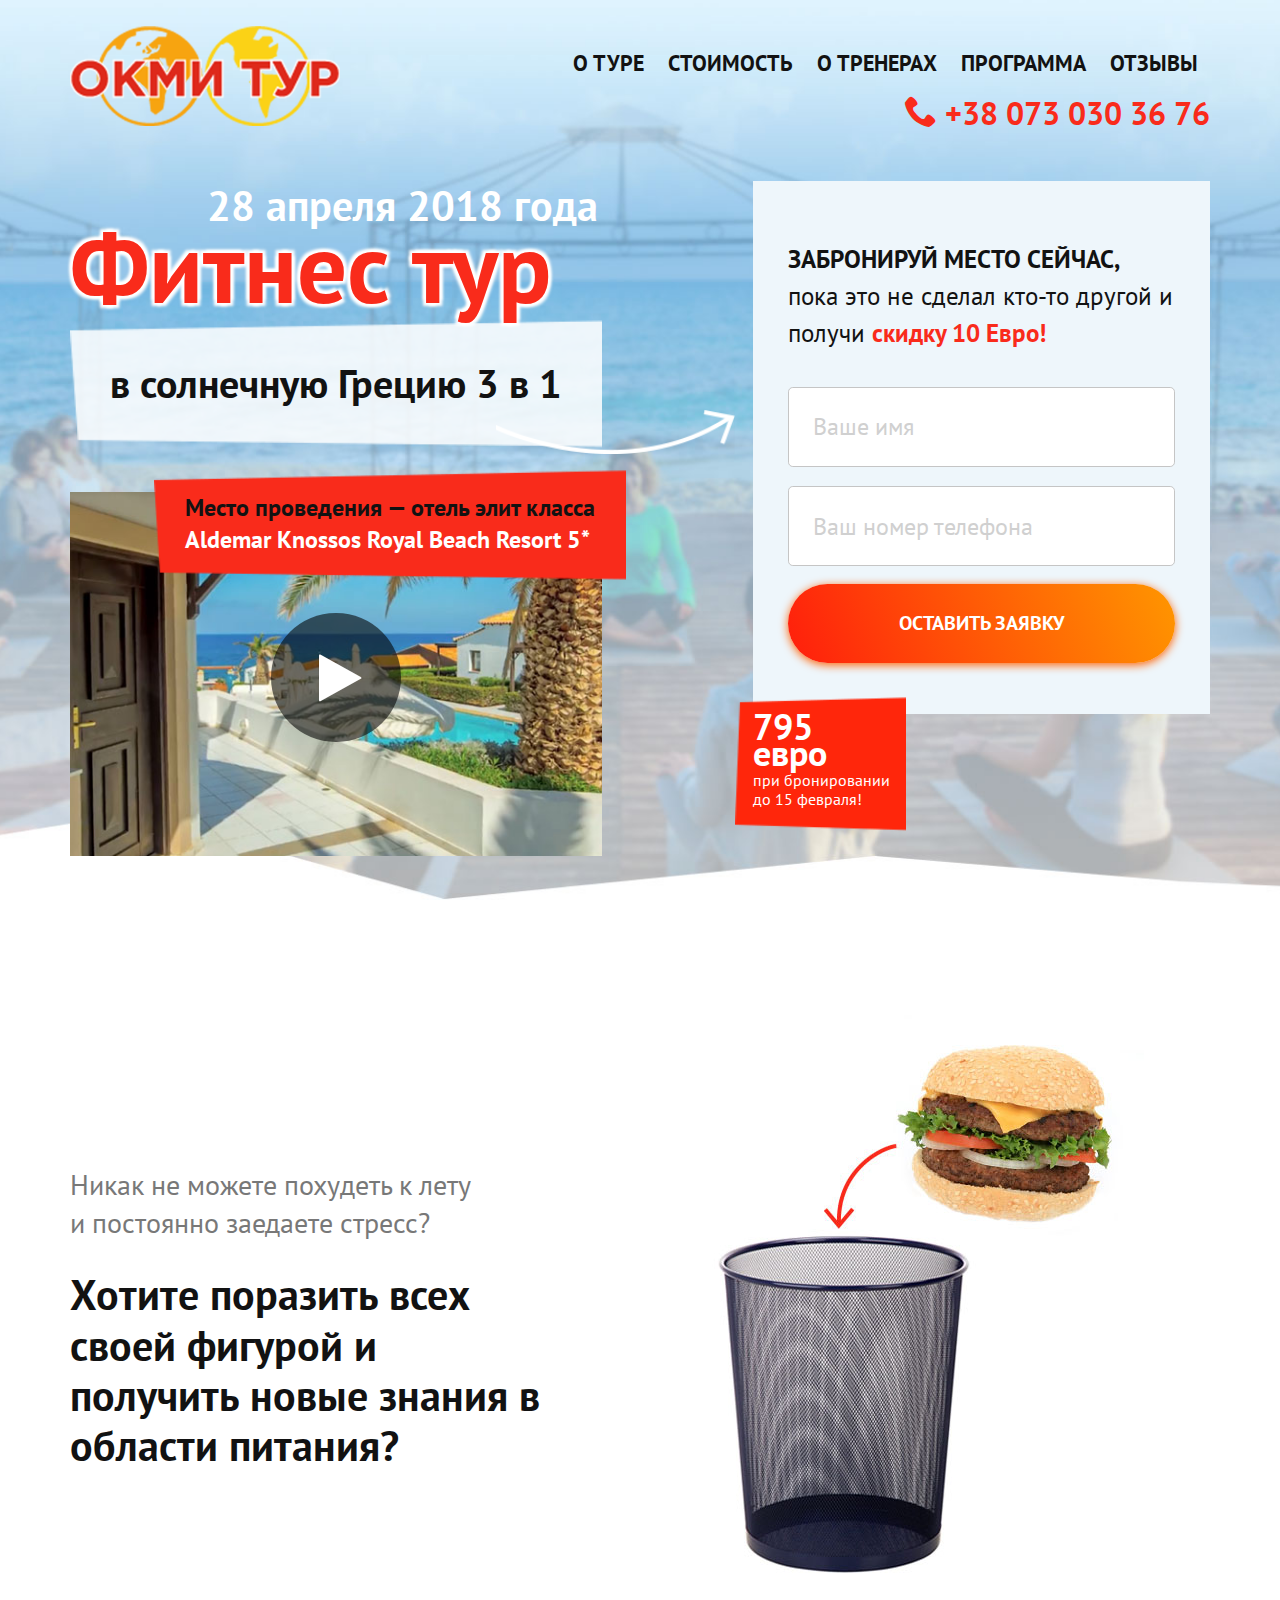
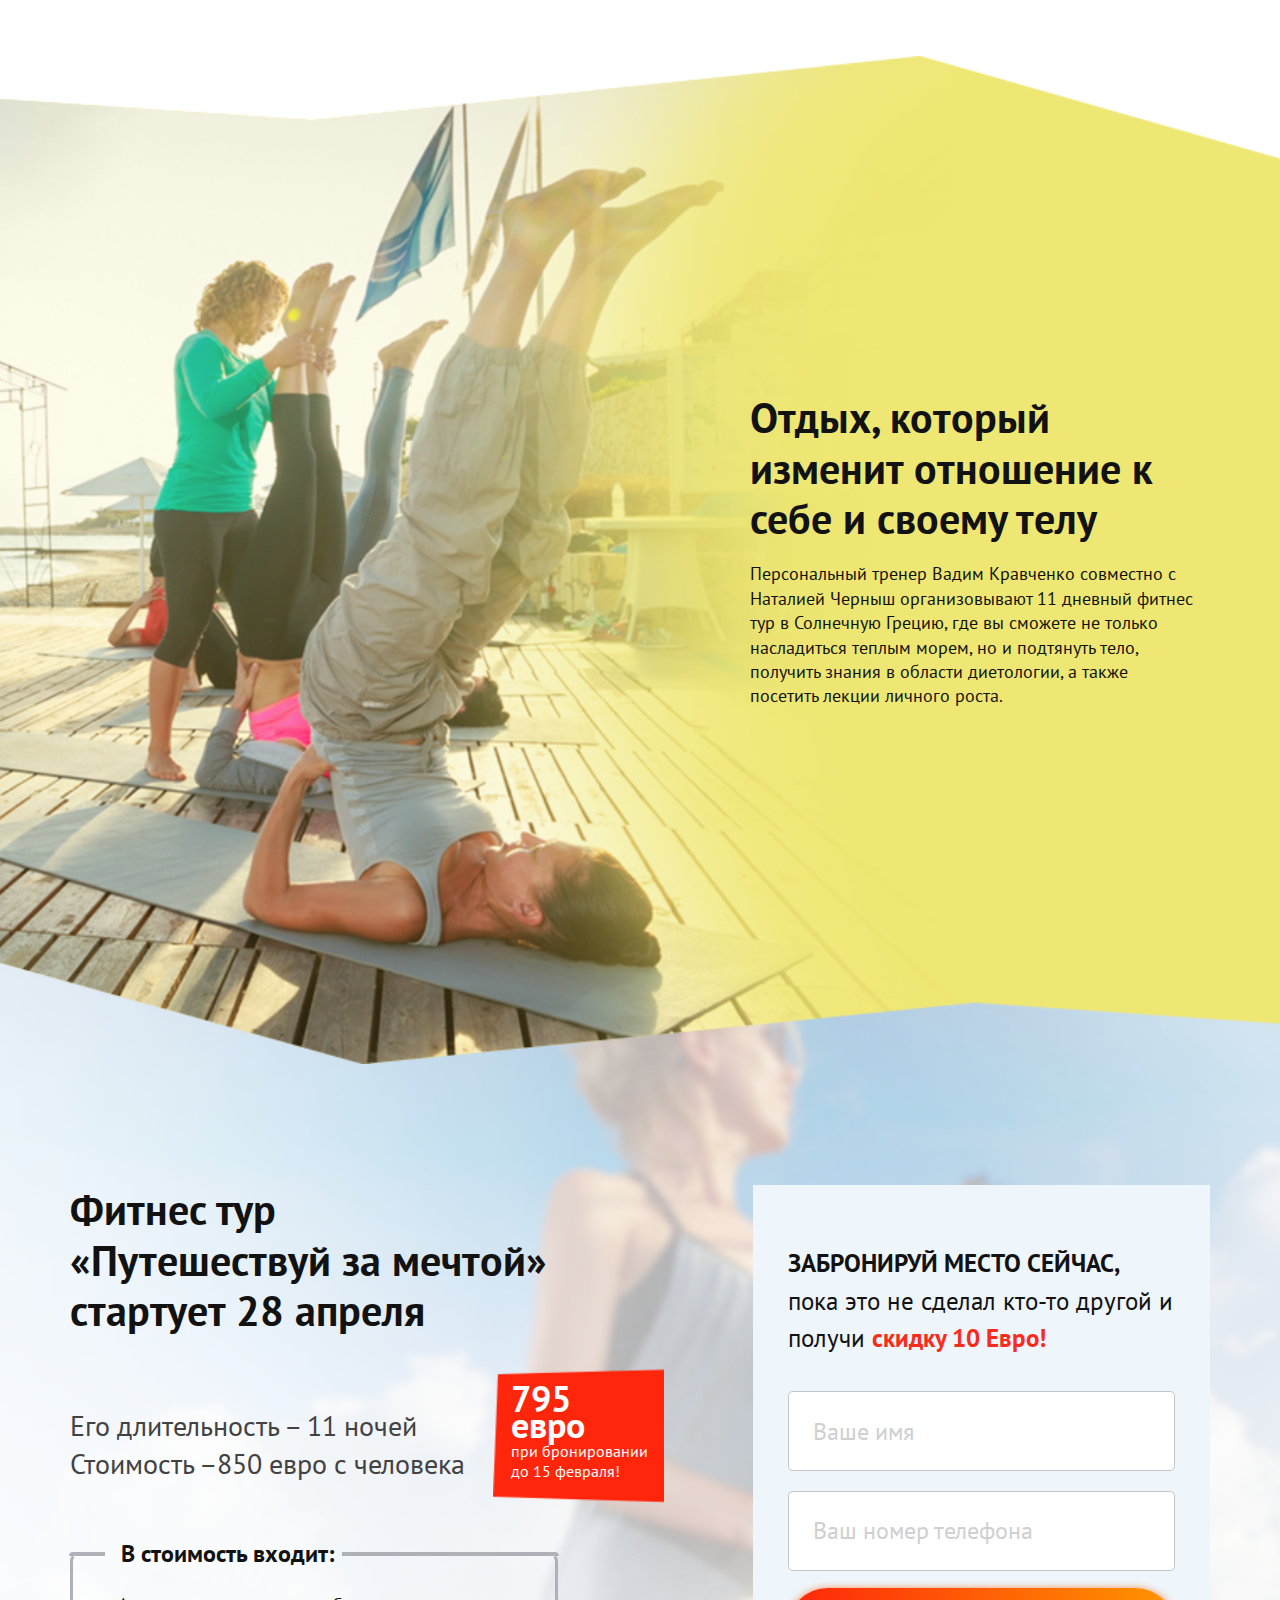
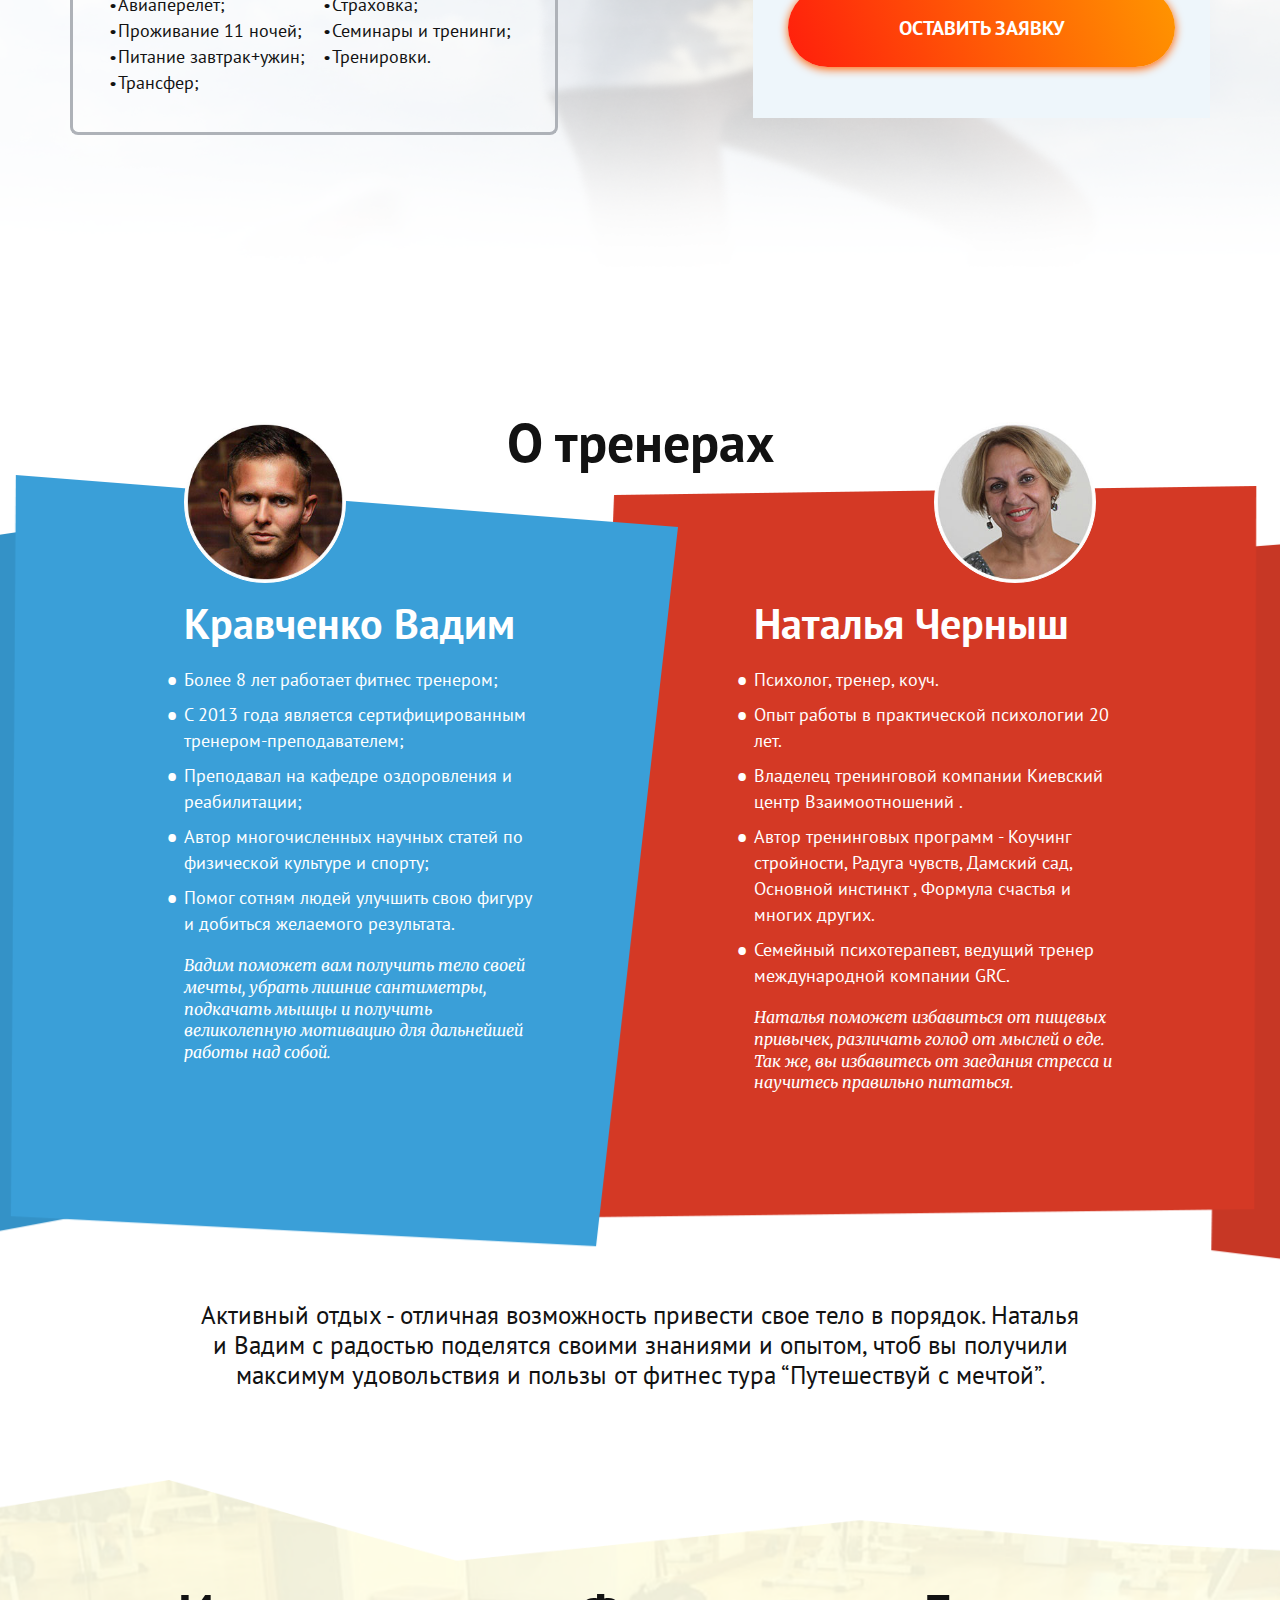
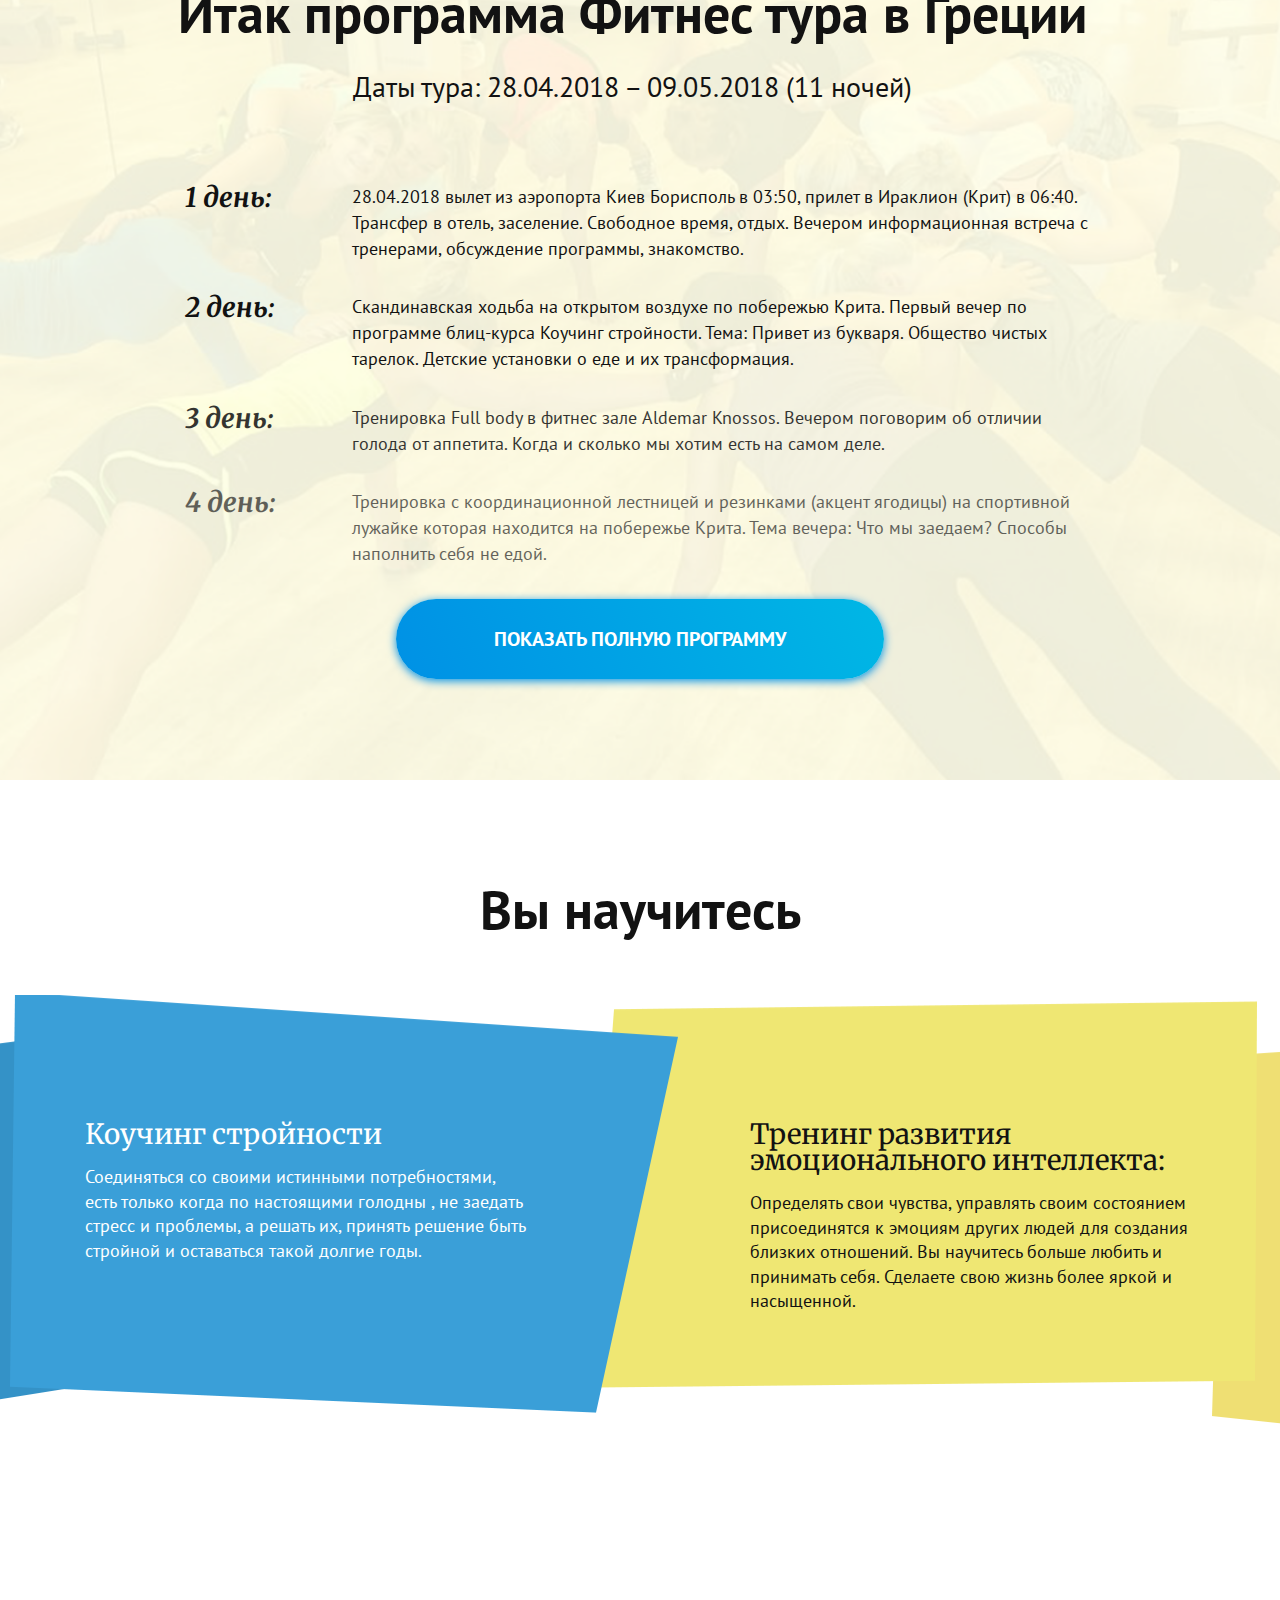
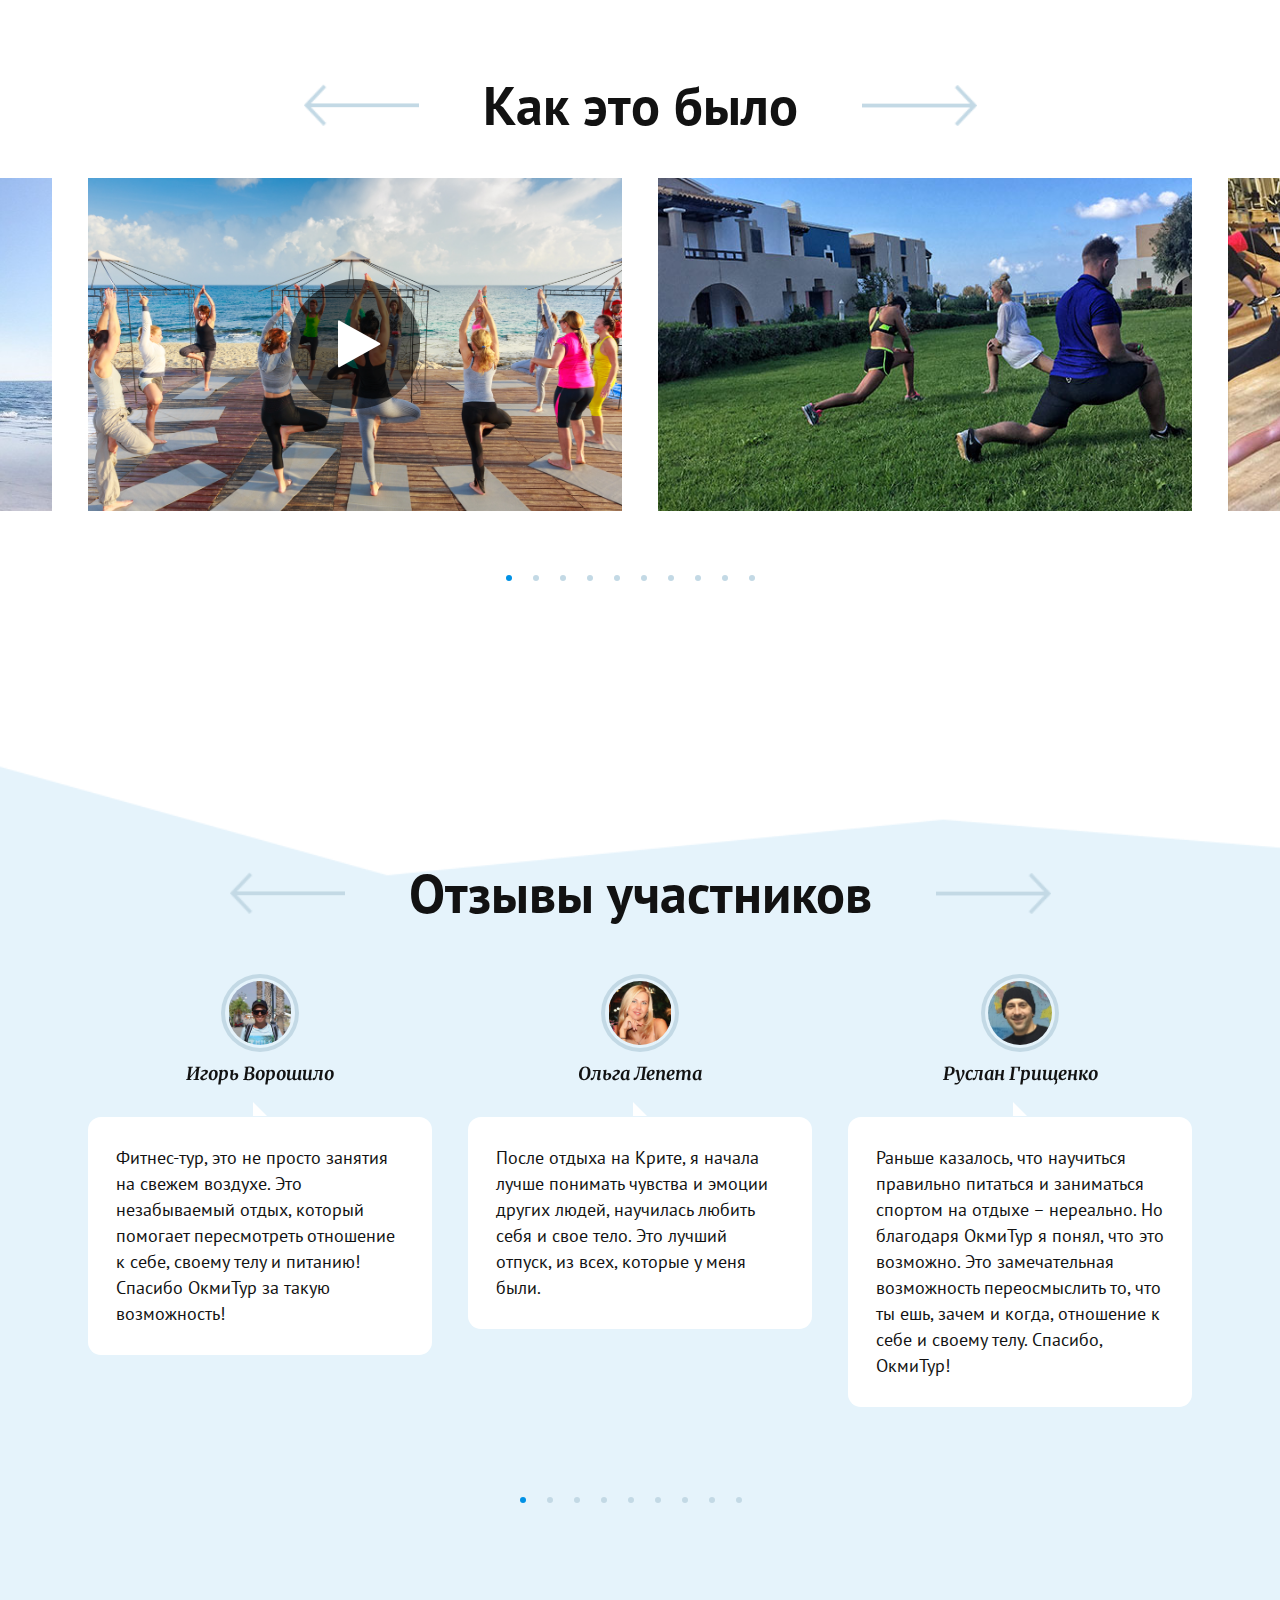
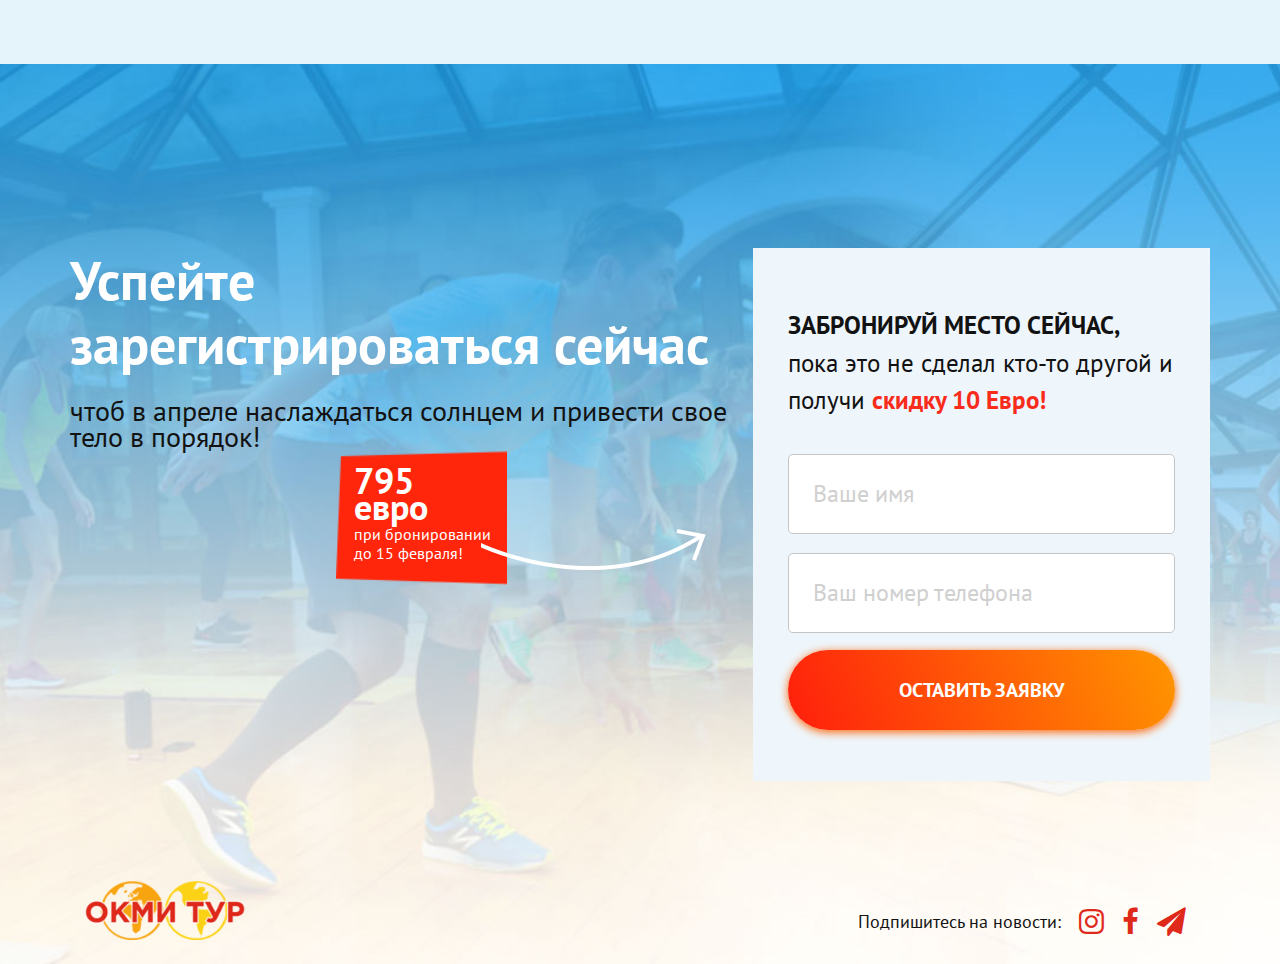
<file: index.html>
<!DOCTYPE html>
<html class="no-js" lang="uk">

    <head>
        <meta charset="utf-8">
        <meta http-equiv="x-ua-compatible" content="ie=edge">
        <title></title>
        <meta charset="UTF-8">
        <meta name="viewport" content="width=device-width, initial-scale=1">

        <meta content="telephone=no" name="format-detection">
        <!-- This make sence for mobile browsers. It means, that content has been optimized for mobile browsers -->
        <meta name="HandheldFriendly" content="true">

        <!-- <link rel="stylesheet" type="text/css" href="libs/jquery.fullPage.min.css" />
        <link rel="stylesheet" type="text/css" href="libs/bootstrap-grid.min.css" />
        <link rel="stylesheet" type="text/css" href="libs/slick.min.css"/>
        <link rel="stylesheet" href="libs/jquery.fancybox.min.css" type="text/css"/> -->
        <link rel="stylesheet" type="text/css" href="css/libs.min.css">
        <link rel="stylesheet" type="text/css" href="css/style.min.css">


        <title>ОкмиТур</title>
        <link href="https://fonts.googleapis.com/css?family=PT+Sans" rel="stylesheet">
        <link href="https://fonts.googleapis.com/css?family=Merriweather:400i,700i" rel="stylesheet">
        <link rel="icon" type="image/x-icon" href="img/favicon.ico">
    </head>
    <body>
        <a href="#okmiTour" class="scroll-up">
            <span class="icon-arrow-up"></span>
        </a>
        
        <div id="fullpage">
            
            <div class="header" >
                <div class="container">
                    <div class="row justify-content-between align-items-center">
                        <div class="logo">
                            <img src="img/logo.png" alt="logo">
                        </div>
                        <div class="col no-padding">
                            <ul id="menu" class="menu">
                                <li data-menuanchor="aboutTourSection" class="menu__item">
                                    <a href="#aboutTourSection">О туре</a>
                                </li>
                                <li  data-menuanchor="priceSection" class="menu__item">
                                    <a href="#priceSection">Стоимость</a>
                                </li>
                                <li data-menuanchor="trainersSection" class="menu__item">
                                    <a href="#trainersSection">О тренерах</a>
                                </li>
                                <li data-menuanchor="programSection" class="menu__item">
                                    <a href="#programSection">Программа</a>
                                </li>
                                <li data-menuanchor="viewsSection" class="menu__item">
                                    <a href="#viewsSection">Отзывы</a>
                                </li>
                            </ul>
                            <div class="top-contact">
                                <span class="icon-phone"></span>
                                +38 073 030 36 76
                            </div>
                        </div>                        
                    </div>
                </div>
            </div>

            <div id="title" class="section title-section" >  
                <div class="bg-section"></div>
                <div class="container">
                    <div class="row justify-content-center">
                        <div class="col-md-7 col-sm-6 col-10">
                            <div class="row">
                                <h2 class="main-date light-text align-center">28 апреля 2018 года</h2>
                                <h1 class="main-title">Фитнес тур</h1>
                                <p class="main-description">в солнечную Грецию 3 в 1</p>
                                <a  data-fancybox="video" href="img/video.mp4" class="video-block">
                                    <p class="video-description">
                                        <span>Место проведения — отель элит класса</span>
                                        <span class='light-text'>Aldemar Knossos Royal Beach Resort 5*</span>
                                    </p>
                                    <img src="img/video.jpg" alt="video">
                                </a>
                            </div>                            
                        </div>
                        <div class="col-md-5 col-sm-6 col-8">
                            <div class="row">
                                <div class="form-block">
                                    <p>
                                        <span class="form-block__title">Забронируй место сейчас,</span>
                                        <span> пока это не сделал кто-то другой и получи </span>
                                        <span class="text-bold bright-text text-nowrap">скидку 10 Евро!</span>
                                    </p>
                                    <form class="send-form-1">
                                    <input class="input-style" type="text" placeholder="Ваше имя" name="name">
                                    <input class="input-style" type="text" placeholder="Ваш номер телефона" name="phone">
                                    <button class="bright-btn" data-form="1">Оставить заявку</button>
                                    </form>
                                </div>
                                <div class="promo-sticker">
                                    <h3>795 евро</h3>
                                    <p>при бронировании до 15 февраля!</p>
                                </div>
                            </div>
                        </div>   
                    </div>
                </div>
            </div>

            <div id="infoSecondary" class="section fp-auto-height" >
                <div class="container">
                    <div class="row  align-items-center justify-content-between">
                        <div class="col-xl-5 col-6">
                            <div class="row">
                                <p class="info-secondary__text">Никак не можете похудеть к лету </br> и постоянно заедаете стресс?</p>
                                <h2>Хотите поразить всех своей фигурой и получить новые знания в области питания?</h2>
                            </div>
                        </div>
                        <div class="col-6">
                            <div class="row">
                                <div class="info-secondary__img">
                                    <img src="img/burger-in-trashcan.jpg" alt="put your burger in the trashcan">
                                </div>                                
                            </div>
                        </div>
                    </div>
                </div>     
            </div>

            <div id="aboutTour" class="section about-tour" >
                <div class="bg-section"></div>
                <div class="container">
                    <div class="row justify-content-end">
                        <div class="col-md-5 col-sm-6 col-8 ">
                            <h2>Отдых, который изменит отношение к себе и своему телу</h2>
                            <p>Персональный тренер Вадим Кравченко совместно с Наталией Черныш организовывают 11 дневный фитнес тур в Солнечную Грецию, где вы сможете не только насладиться теплым морем, но и подтянуть тело, получить знания в области диетологии, а также посетить лекции личного роста.</p>
                        </div>
                    </div>
                </div>
            </div>

            <div id="price" class="section price" >
                <div class="bg-section"></div>
                <div class="container">
                    <div class="row justify-content-center">
                        <div class="col-md-7 col-sm-6 col-8">
                            <div class="row">
                                <h2>Фитнес тур </br> «Путешествуй за мечтой» </br> стартует 28 апреля</h2>
                                <div class="col-12">
                                    <div class="row align-items-center">
                                        <p class="price-text">Его длительность – 11 ночей </br> Стоимость –850 евро с человека </p>
                                        <div class="promo-sticker">
                                            <h3>795 евро</h3>
                                            <p>при бронировании до 15 февраля!</p>
                                        </div>
                                    </div>
                                </div>
                                <div class="light-border-block">
                                    <h4 class="light-border-block__title">В стоимость входит:</h4>
                                    <ul class="list-style column-2">
                                        <li>Авиаперелет;</li>
                                        <li>Проживание 11 ночей;</li>
                                        <li>Питание завтрак+ужин;</li>
                                        <li>Трансфер;</li>
                                        <li>Страховка;</li>
                                        <li>Семинары и тренинги;</li>
                                        <li>Тренировки.</li>
                                    </ul>
                                </div>
                                
                            </div>
                        </div>
                        <div class="col-md-5 col-sm-6 col-8">
                            <div class="row">
                                <div class="form-block">
                                    <p>
                                        <span class="form-block__title">Забронируй место сейчас,</span>
                                        <span> пока это не сделал кто-то другой и получи </span>
                                        <span class="text-bold bright-text">скидку 10 Евро!</span>
                                    </p>
                                    <form class="send-form-2">
                                    <input class="input-style" type="text" placeholder="Ваше имя" name="name">
                                    <input class="input-style" type="text" placeholder="Ваш номер телефона" name="phone">
                                    <button class="bright-btn" data-form="2">Оставить заявку</button>
                                    </form>
                                </div>
                            </div>
                        </div>
                        

                    </div>
                </div>
            </div>

            <div id="trainers" class="section trainers" >
                <h1>О тренерах</h1>
                <div class="trainers__block">
                    <div class="trainers__bg"></div>
                     <div class="container">
                        <div class="row">
                            <div class="col-6">
                                <div class="trainers__photo" style="background-image: url(img/trainer1-photo.jpg">                          
                                </div>
                                <div class="trainers__info">
                                    <h2 class="light-text">Кравченко Вадим</h2>
                                    <ul class="light-text list-style">
                                        <li>Более 8 лет работает фитнес тренером;</li>
                                        <li>С 2013 года является сертифицированным тренером-преподавателем;</li>
                                        <li>Преподавал на кафедре оздоровления и реабилитации;</li>
                                        <li>Автор многочисленных научных статей по физической культуре и спорту;</li>
                                        <li>Помог сотням людей улучшить свою фигуру и добиться желаемого результата.</li>
                                    </ul>
                                    <p class="light-text trainers__text">Вадим поможет вам получить тело своей мечты, убрать лишние сантиметры, подкачать мышцы и получить великолепную мотивацию для дальнейшей работы над собой.</p>
                                </div>   
                            </div>
                            <div class="col-6">
                                <div class="trainers__photo trainers__photo-right" style="background-image: url(img/trainer2-photo.jpg">                          
                                </div>
                                <div class="trainers__info">
                                    <h2 class="light-text">Наталья Черныш</h2>
                                    <ul class="light-text list-style">
                                        <li>Психолог, тренер, коуч.</li>
                                        <li>Опыт работы в практической психологии 20 лет.</li>
                                        <li>Владелец тренинговой компании Киевский центр Взаимоотношений .</li>
                                        <li>Автор тренинговых программ - Коучинг стройности, Радуга чувств, Дамский сад, Основной инстинкт , Формула счастья и многих других.</li>
                                        <li>Семейный психотерапевт, ведущий тренер международной компании GRC.</li>
                                    </ul>
                                    <p class="light-text  trainers__text">Наталья поможет избавиться от пищевых привычек, различать голод от мыслей о еде. Так же, вы избавитесь от заедания стресса и научитесь правильно питаться.</p>
                                </div>
                            </div> 
                        </div>
                    </div>     
                </div>
            </div>

            <div class="trainers__after-text section fp-auto-height">
                <div class="container">
                    <div class="container">
                        <div class="row justify-content-center">
                            <div class="col-10">
                                <p class="primary-text align-center">Активный отдых - отличная возможность привести свое тело в порядок. Наталья и Вадим с радостью поделятся своими знаниями и опытом, чтоб вы получили максимум удовольствия и пользы от фитнес тура “Путешествуй с мечтой”.</p>
                            </div>
                        </div>         
                    </div>
                </div>
            </div>

            <div id="program" class="section program"  >
                <div class="container">
                    <div class="row justify-content-center">
                        <div class="col-10">
                            
                            <div class="row">
                                <div class="program__list scroll-style">
                                    <div class="scroll-content">
                                        
                                    <h1>Итак программа Фитнес тура в Греции</h1>
                                    <div class="program__text primary-text align-center">
                                        Даты тура: 28.04.2018 – 09.05.2018 (11 ночей)
                                    </div>
                                
                                    <ol class="list-days list-fadeout">
                                        <li>28.04.2018 вылет из аэропорта Киев Борисполь в 03:50, прилет в Ираклион (Крит) в 06:40. Трансфер в отель, заселение. Свободное время, отдых. Вечером информационная встреча с тренерами, обсуждение программы, знакомство. </li>
                                        <li>Скандинавская ходьба на открытом воздухе по побережью Крита. Первый вечер по программе блиц-курса Коучинг стройности. Тема: Привет из букваря. Общество чистых тарелок. Детские установки о еде и их трансформация.</li>
                                        <li>Тренировка Full body в фитнес зале Aldemar Knossos. Вечером поговорим об отличии голода от аппетита. Когда и сколько мы хотим есть на самом деле. </li>
                                        <li>Тренировка с координационной лестницей и резинками (акцент ягодицы) на спортивной лужайке которая находится на побережье Крита. Тема вечера: Что мы заедаем? Способы наполнить себя не едой. </li>
                                        <li class="hide">Тренировка на верх в фитнес зале Aldemar Knossos. По желанию (за доп. плату) вечерняя экскурсия: Вечернее очарование Ретимно (с ужином) или Греческий вечер с танцами, песнями и местным колоритом.</li>
                                        <li class="hide">Тренировка на низ (акцент: внутренняя и внешняя части бедра) в фитнес зале Aldemar Knossos. Вечером: Динамическая медитация – отказываюсь быть толстой!</li>
                                        <li class="hide">Стретчинг всего тела на побережье Крита. Свободный вечер. </li>
                                        <li class="hide">Relax day (восстановление). По желанию экскурсия: Пещеры Зевса или Кносский дворец, или Тайны православных святынь. Тренинг "Развитие эмоционального интеллекта - "Что растет в твоем саду". Чувства. Эмоции. Самовыражение. Взрослый мир чувств.</li>
                                        <li class="hide">Тренировка на ягодицы в фитнес зале Aldemar Knossos. Тема вечера: "Моя личная логика".</li>
                                        <li class="hide">Работа со спиной (под каждого занимающегося индивидуально разработанная программа упражнений) Вечером очень интересная тема: Интонации, ведущие к любви.</li>
                                        <li class="hide">Cardio day по побережью Крита. Последний вечер: "Я знаю в себе и вижу в тебе. Эмоциональный контакт".</li>
                                        <li class="hide"><p class="">Вы научитесь:</h3>
                                            <div class="row">
                                                <div class="col-sm-6 col-12">
                                                        <div >Коучинг стройности</div>
                                                        <p>
                                                            Соединятся со своими истинными потребностями, есть только когда по настоящими голодны , не заедать стресс и проблемы, а решать их, принять решение быть стройной и оставаться такой долгие годы .
                                                        </p>
                                                </div> 
                                                <div class="col-sm-6 col-12">
                                                        <div>Тренинг развития эмоционального интеллекта:</div>
                                                        <p>
                                                            Определять свои чувства, управлять своим состоянием присоединятся к эмоциям других людей для создания близких отношений. Вы научитесь больше любить и принимать себя. Сделаете свою жизнь более яркой и насыщенной.
                                                        </p>
                                                </div>
                                            </div>
                                        </li>
                                    </ol>  
                                    </div>
                               
                                </div>
                                <button class="show-program rimary-btn" >Показать полную программу</button>
                            </div>
                        </div>          
                    </div>
                </div>
            </div>

            <div id="plan" class="section  fp-auto-height" >
                <h1>Вы научитесь</h1>
                <div class="plan">
                    <div class="container">
                        <div class="row justify-content-between">
                            <div class="col-sm-5 col-12">
                                <div class="secendary-title light-text">Коучинг стройности</div>
                                <p class="light-text">Соединяться со своими истинными потребностями, есть только когда по настоящими голодны , не заедать стресс и проблемы, а решать их, принять решение быть стройной и оставаться такой долгие годы.</p>
                            </div>
                            <div class="col-sm-5 col-12">
                                <div class="secendary-title">Тренинг развития эмоционального интеллекта:</div>
                                <p>Определять свои чувства, управлять своим состоянием присоединятся к эмоциям других людей для создания близких отношений. Вы научитесь больше любить и принимать себя. Сделаете свою жизнь более яркой и насыщенной.</p>
                            </div>
                        </div>  
                    </div>
                </div>
            </div>

            <div id="report" class="section  fp-auto-height"  >
                <div class="container">
                    <div class="row">
                        <div class="slider__header post-slider__header">
                            <button class="slider__arrow slider__prev"></button>
                            <h1>Как это было</h1>
                            <button class="slider__arrow slider__next"></button>
                        </div>
                        <div class="post-slider">
                            <div class="post-slide">
                                <a class="video-block" data-fancybox="gallery" href="img/slider/slide1.jpg" style="background-image: url(img/slider/slide1.jpg);"></a>
                            </div>
                            <div class="post-slide">
                                <a  data-fancybox="gallery" href="img/slider/slide3.jpg" style="background-image: url(img/slider/slide3.jpg);"></a>
                            </div>
                            <div class="post-slide">
                                <a class="video-block"  data-fancybox="gallery" href="img/slider/slide4.jpg" style="background-image: url(img/slider/slide4.jpg);"></a>
                            </div>
                            <div class="post-slide">
                                <a  data-fancybox="gallery" href="img/slider/slide5.jpg" style="background-image: url(img/slider/slide5.jpg);"></a>
                            </div>
                            <div class="post-slide">
                                <a  data-fancybox="gallery" href="img/slider/slide7.jpg" style="background-image: url(img/slider/slide7.jpg);"></a>
                            </div>
                            <div class="post-slide">
                                <a  data-fancybox="gallery" href="img/slider/slide8.jpg" style="background-image: url(img/slider/slide8.jpg);"></a>
                            </div>
                            <div class="post-slide">
                                <a  data-fancybox="gallery" href="img/slider/slide10.jpg" style="background-image: url(img/slider/slide10.jpg);"></a>
                            </div>
                            <div class="post-slide">
                                <a  data-fancybox="gallery" href="img/slider/slide11.jpg" style="background-image: url(img/slider/slide11.jpg);"></a>
                            </div>
                            <div class="post-slide">
                                <a  data-fancybox="gallery" href="img/slider/slide12.jpg" style="background-image: url(img/slider/slide12.jpg);"></a>
                            </div>
                            <div class="post-slide">
                                <a  data-fancybox="gallery" href="img/slider/slide13.jpg" style="background-image: url(img/slider/slide13.jpg);"></a>
                            </div>
                        </div>
                    </div>
                </div>
            </div>

            <div id="views" class="section views"  >
                <div class="container">
                    <div class="row">
                        <div class="slider__header views-slider__header">
                            <button class="slider__arrow slider__prev"></button>
                            <h1>Отзывы участников</h1>
                            <button class="slider__arrow slider__next"></button>
                        </div>                        
                        <div class="views__slider">
                           <div class="views__slide">
                                <div class="views__photo">
                                    <img src="img/views/IMG_2088.JPG" alt="photo">
                                </div>
                                <div class="views__name">Игорь Ворошило</div>
                                <div class="views__text">
                                    Фитнес-тур, это не просто занятия на свежем воздухе. Это незабываемый отдых, который помогает пересмотреть отношение к себе, своему телу и питанию! Спасибо ОкмиТур за такую возможность!

                                </div>
                            </div>
                            <div class="views__slide">
                                <div class="views__photo">
                                    <img src="img/views/IMG_2089.JPG"" alt="photo">
                                </div>
                                <div class="views__name">Ольга Лепета</div>
                                <div class="views__text">
                                    После отдыха на Крите, я начала лучше понимать чувства и эмоции других людей, научилась любить себя и свое тело. Это лучший отпуск, из всех, которые у меня были.
                                </div>
                            </div>
                            <div class="views__slide">
                                <div class="views__photo">
                                    <img src="img/views/IMG_2093.JPG" alt="photo">
                                </div>
                                <div class="views__name">Руслан Грищенко</div>
                                <div class="views__text">
                                    Раньше казалось, что научиться правильно питаться и заниматься спортом на отдыхе – нереально. Но благодаря ОкмиТур я понял, что это возможно. Это замечательная возможность переосмыслить то, что ты ешь, зачем и когда, отношение к себе и своему телу. Спасибо, ОкмиТур! 
                                </div>
                            </div>
                            <div class="views__slide">
                                <div class="views__photo">
                                    <img src="img/views/IMG_2094.JPG" alt="photo">
                                </div>
                                <div class="views__name">Дима Дмитриев</div>
                                <div class="views__text">
                                    Групповые занятия на свежем воздухе – это круто. Чувствуешь, что ты можешь все и даже больше. Спасибо тренерам, за информацию, которая поможет получить идеально тело. Отдельное спасибо ОтмиТур, которые организовали и дали возможность насладиться отдыхом. 
                                </div>
                            </div>
                            <div class="views__slide">
                                <div class="views__photo">
                                    <img src="img/views/IMG_2091.JPG" alt="photo">
                                </div>
                                <div class="views__name">Екатерина Пантелеенко</div>
                                <div class="views__text">
                                    ОкмиТур сделали невероятное: соединили приятное с полезным. Именно так можно охарактеризовать фитнес-тур в Грецию. Занятия на свежем воздухе, лекции о питании, и это малая часть того, что было. Спасибо всем, кто организовывал и помогал становиться лучше, вы просто супер! 
                                </div>
                            </div>
                            <div class="views__slide">
                                <div class="views__photo">
                                    <img src="img/views/IMG_2090.JPG" alt="photo">
                                </div>
                                <div class="views__name">Виктория Лишневсткая</div>
                                <div class="views__text">
                                    Хочу выразить огромную благодарность за прошедший фитнес тур! Все было просто супер!
 
                                </div>
                            </div>
                            <div class="views__slide">
                                <div class="views__photo">
                                    <img src="img/views/photo5472309847669188878.jpg" alt="photo">
                                </div>
                                <div class="views__name">Алексей Момот</div>
                                <div class="views__text">
                                    Большое спасибо ОкмиТур за отличный и полезный осенний отдых в Греции! Мы с женой остались очень довольны. Еще раз спасибо! Успехов и процветания в туристическом бизнесе! 
                                </div>
                            </div>
                            <div class="views__slide">
                                <div class="views__photo">
                                    <img src="img/views/IMG_2092.JPG" alt="photo">
                                </div>
                                <div class="views__name">Лиза Гаврилова</div>
                                <div class="views__text">
                                    Спасибо ОкмиТур и всем тренерам! С вашей помощью я смогла увидеть себя другими глазами и начала меняться. Это незабываемый отдых, который я запомню на долго!
                                </div>
                            </div>
                            <div class="views__slide">
                                <div class="views__photo">
                                    <img src="img/views/photo5472190769700907288.jpg" alt="photo">
                                </div>
                                <div class="views__name">Елена Шпортюк</div>
                                <div class="views__text">
                                    Спасибо ОкмиТур за возможность провести отдых с максимальной пользой. Всё было просто супер! 
                                </div>
                            </div>
                        </div>                        
                    </div>
                </div>
            </div>

            <div id="end" class="end section">
                <div class="container">
                    <div class="row justify-content-center">
                       <div class="col-md-7 col-sm-6 col-8">
                            <div class="row">
                               <h1 class="light-text">Успейте зарегистрироваться сейчас</h1>
                               <div class="end__text primary-text">чтоб в апреле наслаждаться солнцем и привести свое тело в порядок!</div>
                               <div class="promo-sticker">
                                    <h3>795 евро</h3>
                                    <p>при бронировании до 15 февраля!</p>
                                </div>
                            </div>
                       </div>
                       <div class="col-md-5 col-sm-6 col-8">
                           <div class="row">
                               <div class="form-block">
                                    <p>
                                        <span class="form-block__title">Забронируй место сейчас,</span>
                                        <span> пока это не сделал кто-то другой и получи </span>
                                        <span class="text-bold bright-text text-nowrap">скидку 10 Евро!</span>
                                    </p>
                                   <form class="send-form-3">
                                    <input class="input-style" type="text" placeholder="Ваше имя" name="name">
                                    <input class="input-style" type="text" placeholder="Ваш номер телефона" name="phone">
                                    <button class="bright-btn" data-form="3">Оставить заявку</button>
                                   </form>
                                </div>
                            </div>
                       </div>
                    </div>
                </div>
                <footer>
                    <div class="container">
                        <div class="row justify-content-between">
                            <div class="logo col-lg-2 col-md-3 col-4">
                                <img src="img/logo.png" alt="logo">
                            </div>
                            <div class="col d-flex align-items-center justify-content-end">
                                <p>Подпишитесь на новости:</p>
                                <ul class="social-menu">
                                    <li><a href="https://www.instagram.com/okmi_tour/"><span class="icon-instagram"></span></a></li>
                                    <li><a href="https://www.facebook.com/okmitour/"><span class="icon-facebook-f"></span></a></li>
                                    <li><a href="https://t.me/okmi_tour"><span class="icon-send"></span></a></li>
                                </ul>
                            </div>
                        </div>
                    </div>
                </footer>
            </div>

        </div>
            

        <script src="https://code.jquery.com/jquery-3.3.1.min.js" integrity="sha256-FgpCb/KJQlLNfOu91ta32o/NMZxltwRo8QtmkMRdAu8=" crossorigin="anonymous"></script>
        <script type="text/javascript" src="libs/scrolloverflow.min.js"></script>
        <script src="libs/jquery.fullpage.min.js" ></script>
        <script src="libs/slick.min.js" ></script>
        <script type="text/javascript" src="libs/jquery.fancybox.min.js"></script>
        <script src="js/main.js" ></script>
    </body>
</html>
</file>
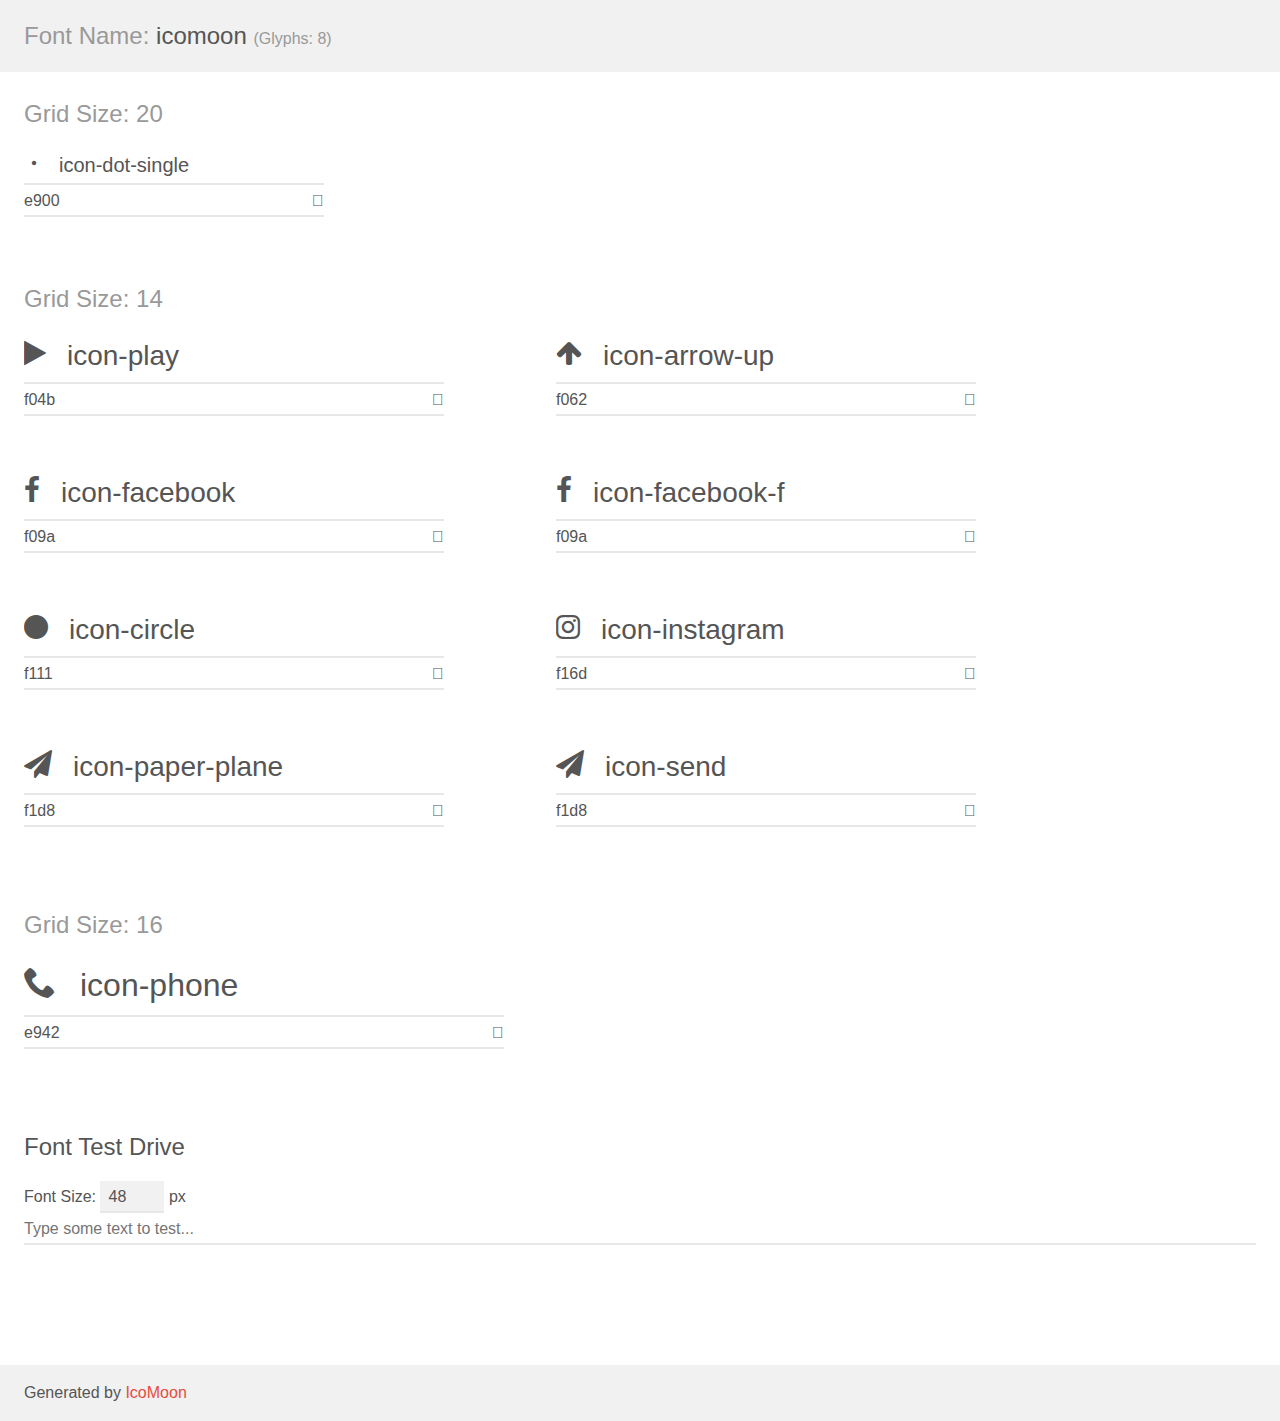
<file: fonts/demo.html>
<!doctype html>
<html>
<head>
    <meta charset="utf-8">
    <title>IcoMoon Demo</title>
    <meta name="description" content="An Icon Font Generated By IcoMoon.io">
    <meta name="viewport" content="width=device-width, initial-scale=1">
    <link rel="stylesheet" href="demo-files/demo.css">
    <link rel="stylesheet" href="style.css"></head>
<body>
    <div class="bgc1 clearfix">
        <h1 class="mhmm mvm"><span class="fgc1">Font Name:</span> icomoon <small class="fgc1">(Glyphs:&nbsp;8)</small></h1>
    </div>
    <div class="clearfix mhl ptl">
        <h1 class="mvm mtn fgc1">Grid Size: 20</h1>
        <div class="glyph fs1">
            <div class="clearfix bshadow0 pbs">
                <span class="icon-dot-single">
                
                </span>
                <span class="mls"> icon-dot-single</span>
            </div>
            <fieldset class="fs0 size1of1 clearfix hidden-false">
                <input type="text" readonly value="e900" class="unit size1of2" />
                <input type="text" maxlength="1" readonly value="&#xe900;" class="unitRight size1of2 talign-right" />
            </fieldset>
            <div class="fs0 bshadow0 clearfix hidden-true">
                <span class="unit pvs fgc1">liga: </span>
                <input type="text" readonly value="" class="liga unitRight" />
            </div>
        </div>
    </div>
    <div class="clearfix mhl ptl">
        <h1 class="mvm mtn fgc1">Grid Size: 14</h1>
        <div class="glyph fs2">
            <div class="clearfix bshadow0 pbs">
                <span class="icon-play">
                
                </span>
                <span class="mls"> icon-play</span>
            </div>
            <fieldset class="fs0 size1of1 clearfix hidden-false">
                <input type="text" readonly value="f04b" class="unit size1of2" />
                <input type="text" maxlength="1" readonly value="&#xf04b;" class="unitRight size1of2 talign-right" />
            </fieldset>
            <div class="fs0 bshadow0 clearfix hidden-true">
                <span class="unit pvs fgc1">liga: </span>
                <input type="text" readonly value="" class="liga unitRight" />
            </div>
        </div>
        <div class="glyph fs2">
            <div class="clearfix bshadow0 pbs">
                <span class="icon-arrow-up">
                
                </span>
                <span class="mls"> icon-arrow-up</span>
            </div>
            <fieldset class="fs0 size1of1 clearfix hidden-false">
                <input type="text" readonly value="f062" class="unit size1of2" />
                <input type="text" maxlength="1" readonly value="&#xf062;" class="unitRight size1of2 talign-right" />
            </fieldset>
            <div class="fs0 bshadow0 clearfix hidden-true">
                <span class="unit pvs fgc1">liga: </span>
                <input type="text" readonly value="" class="liga unitRight" />
            </div>
        </div>
        <div class="glyph fs2">
            <div class="clearfix bshadow0 pbs">
                <span class="icon-facebook">
                
                </span>
                <span class="mls"> icon-facebook</span>
            </div>
            <fieldset class="fs0 size1of1 clearfix hidden-false">
                <input type="text" readonly value="f09a" class="unit size1of2" />
                <input type="text" maxlength="1" readonly value="&#xf09a;" class="unitRight size1of2 talign-right" />
            </fieldset>
            <div class="fs0 bshadow0 clearfix hidden-true">
                <span class="unit pvs fgc1">liga: </span>
                <input type="text" readonly value="" class="liga unitRight" />
            </div>
        </div>
        <div class="glyph fs2">
            <div class="clearfix bshadow0 pbs">
                <span class="icon-facebook-f">
                
                </span>
                <span class="mls"> icon-facebook-f</span>
            </div>
            <fieldset class="fs0 size1of1 clearfix hidden-false">
                <input type="text" readonly value="f09a" class="unit size1of2" />
                <input type="text" maxlength="1" readonly value="&#xf09a;" class="unitRight size1of2 talign-right" />
            </fieldset>
            <div class="fs0 bshadow0 clearfix hidden-true">
                <span class="unit pvs fgc1">liga: </span>
                <input type="text" readonly value="" class="liga unitRight" />
            </div>
        </div>
        <div class="glyph fs2">
            <div class="clearfix bshadow0 pbs">
                <span class="icon-circle">
                
                </span>
                <span class="mls"> icon-circle</span>
            </div>
            <fieldset class="fs0 size1of1 clearfix hidden-false">
                <input type="text" readonly value="f111" class="unit size1of2" />
                <input type="text" maxlength="1" readonly value="&#xf111;" class="unitRight size1of2 talign-right" />
            </fieldset>
            <div class="fs0 bshadow0 clearfix hidden-true">
                <span class="unit pvs fgc1">liga: </span>
                <input type="text" readonly value="" class="liga unitRight" />
            </div>
        </div>
        <div class="glyph fs2">
            <div class="clearfix bshadow0 pbs">
                <span class="icon-instagram">
                
                </span>
                <span class="mls"> icon-instagram</span>
            </div>
            <fieldset class="fs0 size1of1 clearfix hidden-false">
                <input type="text" readonly value="f16d" class="unit size1of2" />
                <input type="text" maxlength="1" readonly value="&#xf16d;" class="unitRight size1of2 talign-right" />
            </fieldset>
            <div class="fs0 bshadow0 clearfix hidden-true">
                <span class="unit pvs fgc1">liga: </span>
                <input type="text" readonly value="" class="liga unitRight" />
            </div>
        </div>
        <div class="glyph fs2">
            <div class="clearfix bshadow0 pbs">
                <span class="icon-paper-plane">
                
                </span>
                <span class="mls"> icon-paper-plane</span>
            </div>
            <fieldset class="fs0 size1of1 clearfix hidden-false">
                <input type="text" readonly value="f1d8" class="unit size1of2" />
                <input type="text" maxlength="1" readonly value="&#xf1d8;" class="unitRight size1of2 talign-right" />
            </fieldset>
            <div class="fs0 bshadow0 clearfix hidden-true">
                <span class="unit pvs fgc1">liga: </span>
                <input type="text" readonly value="" class="liga unitRight" />
            </div>
        </div>
        <div class="glyph fs2">
            <div class="clearfix bshadow0 pbs">
                <span class="icon-send">
                
                </span>
                <span class="mls"> icon-send</span>
            </div>
            <fieldset class="fs0 size1of1 clearfix hidden-false">
                <input type="text" readonly value="f1d8" class="unit size1of2" />
                <input type="text" maxlength="1" readonly value="&#xf1d8;" class="unitRight size1of2 talign-right" />
            </fieldset>
            <div class="fs0 bshadow0 clearfix hidden-true">
                <span class="unit pvs fgc1">liga: </span>
                <input type="text" readonly value="" class="liga unitRight" />
            </div>
        </div>
    </div>
    <div class="clearfix mhl ptl">
        <h1 class="mvm mtn fgc1">Grid Size: 16</h1>
        <div class="glyph fs3">
            <div class="clearfix bshadow0 pbs">
                <span class="icon-phone">
                
                </span>
                <span class="mls"> icon-phone</span>
            </div>
            <fieldset class="fs0 size1of1 clearfix hidden-false">
                <input type="text" readonly value="e942" class="unit size1of2" />
                <input type="text" maxlength="1" readonly value="&#xe942;" class="unitRight size1of2 talign-right" />
            </fieldset>
            <div class="fs0 bshadow0 clearfix hidden-true">
                <span class="unit pvs fgc1">liga: </span>
                <input type="text" readonly value="phone, telephone" class="liga unitRight" />
            </div>
        </div>
    </div>

    <!--[if gt IE 8]><!-->
    <div class="mhl clearfix mbl">
        <h1>Font Test Drive</h1>
        <label>
            Font Size: <input id="fontSize" type="number" class="textbox0 mbm"
            min="8" value="48" />
            px
        </label>
        <input id="testText" type="text" class="phl size1of1 mvl"
        placeholder="Type some text to test..." value=""/>
        <div id="testDrive" class="icon-">&nbsp;
        </div>
    </div>
    <!--<![endif]-->
    <div class="bgc1 clearfix">
        <p class="mhl">Generated by <a href="https://icomoon.io/app">IcoMoon</a></p>
    </div>

    <script src="demo-files/demo.js"></script>
</body>
</html>
</file>
<file: fonts/demo-files/demo.css>
body {
  padding: 0;
  margin: 0;
  font-family: sans-serif;
  font-size: 1em;
  line-height: 1.5;
  color: #555;
  background: #fff;
}
h1 {
  font-size: 1.5em;
  font-weight: normal;
}
small {
  font-size: .66666667em;
}
a {
  color: #e74c3c;
  text-decoration: none;
}
a:hover, a:focus {
  box-shadow: 0 1px #e74c3c;
}
.bshadow0, input {
  box-shadow: inset 0 -2px #e7e7e7;
}
input:hover {
  box-shadow: inset 0 -2px #ccc;
}
input, fieldset {
  font-family: sans-serif;
  font-size: 1em;
  margin: 0;
  padding: 0;
  border: 0;
}
input {
  color: inherit;
  line-height: 1.5;
  height: 1.5em;
  padding: .25em 0;
}
input:focus {
  outline: none;
  box-shadow: inset 0 -2px #449fdb;
}
.glyph {
  font-size: 16px;
  width: 15em;
  padding-bottom: 1em;
  margin-right: 4em;
  margin-bottom: 1em;
  float: left;
  overflow: hidden;
}
.liga {
  width: 80%;
  width: calc(100% - 2.5em);
}
.talign-right {
  text-align: right;
}
.talign-center {
  text-align: center;
}
.bgc1 {
  background: #f1f1f1;
}
.fgc1 {
  color: #999;
}
.fgc0 {
  color: #000;
}
p {
  margin-top: 1em;
  margin-bottom: 1em;
}
.mvm {
  margin-top: .75em;
  margin-bottom: .75em;
}
.mtn {
  margin-top: 0;
}
.mtl, .mal {
  margin-top: 1.5em;
}
.mbl, .mal {
  margin-bottom: 1.5em;
}
.mal, .mhl {
  margin-left: 1.5em;
  margin-right: 1.5em;
}
.mhmm {
  margin-left: 1em;
  margin-right: 1em;
}
.mls {
  margin-left: .25em;
}
.ptl {
  padding-top: 1.5em;
}
.pbs, .pvs {
  padding-bottom: .25em;
}
.pvs, .pts {
  padding-top: .25em;
}
.unit {
  float: left;
}
.unitRight {
  float: right;
}
.size1of2 {
  width: 50%;
}
.size1of1 {
  width: 100%;
}
.clearfix:before, .clearfix:after {
  content: " ";
  display: table;
}
.clearfix:after {
  clear: both;
}
.hidden-true {
  display: none;
}
.textbox0 {
  width: 3em;
  background: #f1f1f1;
  padding: .25em .5em;
  line-height: 1.5;
  height: 1.5em;
}
#testDrive {
  display: block;
  padding-top: 24px;
  line-height: 1.5;
}
.fs0 {
  font-size: 16px;
}
.fs1 {
  font-size: 20px;
}
.fs2 {
  font-size: 28px;
}
.fs3 {
  font-size: 32px;
}
</file>
<file: fonts/style.css>
@font-face {
  font-family: 'icomoon';
  src:  url('fonts/icomoon.eot?r5a9xw');
  src:  url('fonts/icomoon.eot?r5a9xw#iefix') format('embedded-opentype'),
    url('fonts/icomoon.ttf?r5a9xw') format('truetype'),
    url('fonts/icomoon.woff?r5a9xw') format('woff'),
    url('fonts/icomoon.svg?r5a9xw#icomoon') format('svg');
  font-weight: normal;
  font-style: normal;
}

[class^="icon-"], [class*=" icon-"] {
  /* use !important to prevent issues with browser extensions that change fonts */
  font-family: 'icomoon' !important;
  speak: none;
  font-style: normal;
  font-weight: normal;
  font-variant: normal;
  text-transform: none;
  line-height: 1;

  /* Better Font Rendering =========== */
  -webkit-font-smoothing: antialiased;
  -moz-osx-font-smoothing: grayscale;
}

.icon-dot-single:before {
  content: "\e900";
}
.icon-play:before {
  content: "\f04b";
}
.icon-arrow-up:before {
  content: "\f062";
}
.icon-facebook:before {
  content: "\f09a";
}
.icon-facebook-f:before {
  content: "\f09a";
}
.icon-circle:before {
  content: "\f111";
}
.icon-instagram:before {
  content: "\f16d";
}
.icon-paper-plane:before {
  content: "\f1d8";
}
.icon-send:before {
  content: "\f1d8";
}
.icon-phone:before {
  content: "\e942";
}
</file>
<file: css/libs.min.css>
@charset "UTF-8";/*!
 * Bootstrap Grid v4.0.0 (https://getbootstrap.com)
 * Copyright 2011-2018 The Bootstrap Authors
 * Copyright 2011-2018 Twitter, Inc.
 * Licensed under MIT (https://github.com/twbs/bootstrap/blob/master/LICENSE)
 */@-ms-viewport{width:device-width}html{box-sizing:border-box;-ms-overflow-style:scrollbar}*,::after,::before{box-sizing:inherit}.container{width:100%;padding-right:15px;padding-left:15px;margin-right:auto;margin-left:auto}@media (min-width:576px){.container{max-width:540px}}@media (min-width:768px){.container{max-width:720px}}@media (min-width:992px){.container{max-width:960px}}@media (min-width:1200px){.container{max-width:1140px}}.container-fluid{width:100%;padding-right:15px;padding-left:15px;margin-right:auto;margin-left:auto}.row{display:-webkit-box;display:-ms-flexbox;display:flex;-ms-flex-wrap:wrap;flex-wrap:wrap;margin-right:-15px;margin-left:-15px}.no-gutters{margin-right:0;margin-left:0}.no-gutters>.col,.no-gutters>[class*=col-]{padding-right:0;padding-left:0}.col,.col-1,.col-10,.col-11,.col-12,.col-2,.col-3,.col-4,.col-5,.col-6,.col-7,.col-8,.col-9,.col-auto,.col-lg,.col-lg-1,.col-lg-10,.col-lg-11,.col-lg-12,.col-lg-2,.col-lg-3,.col-lg-4,.col-lg-5,.col-lg-6,.col-lg-7,.col-lg-8,.col-lg-9,.col-lg-auto,.col-md,.col-md-1,.col-md-10,.col-md-11,.col-md-12,.col-md-2,.col-md-3,.col-md-4,.col-md-5,.col-md-6,.col-md-7,.col-md-8,.col-md-9,.col-md-auto,.col-sm,.col-sm-1,.col-sm-10,.col-sm-11,.col-sm-12,.col-sm-2,.col-sm-3,.col-sm-4,.col-sm-5,.col-sm-6,.col-sm-7,.col-sm-8,.col-sm-9,.col-sm-auto,.col-xl,.col-xl-1,.col-xl-10,.col-xl-11,.col-xl-12,.col-xl-2,.col-xl-3,.col-xl-4,.col-xl-5,.col-xl-6,.col-xl-7,.col-xl-8,.col-xl-9,.col-xl-auto{position:relative;width:100%;min-height:1px;padding-right:15px;padding-left:15px}.col{-ms-flex-preferred-size:0;flex-basis:0;-webkit-box-flex:1;-ms-flex-positive:1;flex-grow:1;max-width:100%}.col-auto{-webkit-box-flex:0;-ms-flex:0 0 auto;flex:0 0 auto;width:auto;max-width:none}.col-1{-webkit-box-flex:0;-ms-flex:0 0 8.333333%;flex:0 0 8.333333%;max-width:8.333333%}.col-2{-webkit-box-flex:0;-ms-flex:0 0 16.666667%;flex:0 0 16.666667%;max-width:16.666667%}.col-3{-webkit-box-flex:0;-ms-flex:0 0 25%;flex:0 0 25%;max-width:25%}.col-4{-webkit-box-flex:0;-ms-flex:0 0 33.333333%;flex:0 0 33.333333%;max-width:33.333333%}.col-5{-webkit-box-flex:0;-ms-flex:0 0 41.666667%;flex:0 0 41.666667%;max-width:41.666667%}.col-6{-webkit-box-flex:0;-ms-flex:0 0 50%;flex:0 0 50%;max-width:50%}.col-7{-webkit-box-flex:0;-ms-flex:0 0 58.333333%;flex:0 0 58.333333%;max-width:58.333333%}.col-8{-webkit-box-flex:0;-ms-flex:0 0 66.666667%;flex:0 0 66.666667%;max-width:66.666667%}.col-9{-webkit-box-flex:0;-ms-flex:0 0 75%;flex:0 0 75%;max-width:75%}.col-10{-webkit-box-flex:0;-ms-flex:0 0 83.333333%;flex:0 0 83.333333%;max-width:83.333333%}.col-11{-webkit-box-flex:0;-ms-flex:0 0 91.666667%;flex:0 0 91.666667%;max-width:91.666667%}.col-12{-webkit-box-flex:0;-ms-flex:0 0 100%;flex:0 0 100%;max-width:100%}.order-first{-webkit-box-ordinal-group:0;-ms-flex-order:-1;order:-1}.order-last{-webkit-box-ordinal-group:14;-ms-flex-order:13;order:13}.order-0{-webkit-box-ordinal-group:1;-ms-flex-order:0;order:0}.order-1{-webkit-box-ordinal-group:2;-ms-flex-order:1;order:1}.order-2{-webkit-box-ordinal-group:3;-ms-flex-order:2;order:2}.order-3{-webkit-box-ordinal-group:4;-ms-flex-order:3;order:3}.order-4{-webkit-box-ordinal-group:5;-ms-flex-order:4;order:4}.order-5{-webkit-box-ordinal-group:6;-ms-flex-order:5;order:5}.order-6{-webkit-box-ordinal-group:7;-ms-flex-order:6;order:6}.order-7{-webkit-box-ordinal-group:8;-ms-flex-order:7;order:7}.order-8{-webkit-box-ordinal-group:9;-ms-flex-order:8;order:8}.order-9{-webkit-box-ordinal-group:10;-ms-flex-order:9;order:9}.order-10{-webkit-box-ordinal-group:11;-ms-flex-order:10;order:10}.order-11{-webkit-box-ordinal-group:12;-ms-flex-order:11;order:11}.order-12{-webkit-box-ordinal-group:13;-ms-flex-order:12;order:12}.offset-1{margin-left:8.333333%}.offset-2{margin-left:16.666667%}.offset-3{margin-left:25%}.offset-4{margin-left:33.333333%}.offset-5{margin-left:41.666667%}.offset-6{margin-left:50%}.offset-7{margin-left:58.333333%}.offset-8{margin-left:66.666667%}.offset-9{margin-left:75%}.offset-10{margin-left:83.333333%}.offset-11{margin-left:91.666667%}@media (min-width:576px){.col-sm{-ms-flex-preferred-size:0;flex-basis:0;-webkit-box-flex:1;-ms-flex-positive:1;flex-grow:1;max-width:100%}.col-sm-auto{-webkit-box-flex:0;-ms-flex:0 0 auto;flex:0 0 auto;width:auto;max-width:none}.col-sm-1{-webkit-box-flex:0;-ms-flex:0 0 8.333333%;flex:0 0 8.333333%;max-width:8.333333%}.col-sm-2{-webkit-box-flex:0;-ms-flex:0 0 16.666667%;flex:0 0 16.666667%;max-width:16.666667%}.col-sm-3{-webkit-box-flex:0;-ms-flex:0 0 25%;flex:0 0 25%;max-width:25%}.col-sm-4{-webkit-box-flex:0;-ms-flex:0 0 33.333333%;flex:0 0 33.333333%;max-width:33.333333%}.col-sm-5{-webkit-box-flex:0;-ms-flex:0 0 41.666667%;flex:0 0 41.666667%;max-width:41.666667%}.col-sm-6{-webkit-box-flex:0;-ms-flex:0 0 50%;flex:0 0 50%;max-width:50%}.col-sm-7{-webkit-box-flex:0;-ms-flex:0 0 58.333333%;flex:0 0 58.333333%;max-width:58.333333%}.col-sm-8{-webkit-box-flex:0;-ms-flex:0 0 66.666667%;flex:0 0 66.666667%;max-width:66.666667%}.col-sm-9{-webkit-box-flex:0;-ms-flex:0 0 75%;flex:0 0 75%;max-width:75%}.col-sm-10{-webkit-box-flex:0;-ms-flex:0 0 83.333333%;flex:0 0 83.333333%;max-width:83.333333%}.col-sm-11{-webkit-box-flex:0;-ms-flex:0 0 91.666667%;flex:0 0 91.666667%;max-width:91.666667%}.col-sm-12{-webkit-box-flex:0;-ms-flex:0 0 100%;flex:0 0 100%;max-width:100%}.order-sm-first{-webkit-box-ordinal-group:0;-ms-flex-order:-1;order:-1}.order-sm-last{-webkit-box-ordinal-group:14;-ms-flex-order:13;order:13}.order-sm-0{-webkit-box-ordinal-group:1;-ms-flex-order:0;order:0}.order-sm-1{-webkit-box-ordinal-group:2;-ms-flex-order:1;order:1}.order-sm-2{-webkit-box-ordinal-group:3;-ms-flex-order:2;order:2}.order-sm-3{-webkit-box-ordinal-group:4;-ms-flex-order:3;order:3}.order-sm-4{-webkit-box-ordinal-group:5;-ms-flex-order:4;order:4}.order-sm-5{-webkit-box-ordinal-group:6;-ms-flex-order:5;order:5}.order-sm-6{-webkit-box-ordinal-group:7;-ms-flex-order:6;order:6}.order-sm-7{-webkit-box-ordinal-group:8;-ms-flex-order:7;order:7}.order-sm-8{-webkit-box-ordinal-group:9;-ms-flex-order:8;order:8}.order-sm-9{-webkit-box-ordinal-group:10;-ms-flex-order:9;order:9}.order-sm-10{-webkit-box-ordinal-group:11;-ms-flex-order:10;order:10}.order-sm-11{-webkit-box-ordinal-group:12;-ms-flex-order:11;order:11}.order-sm-12{-webkit-box-ordinal-group:13;-ms-flex-order:12;order:12}.offset-sm-0{margin-left:0}.offset-sm-1{margin-left:8.333333%}.offset-sm-2{margin-left:16.666667%}.offset-sm-3{margin-left:25%}.offset-sm-4{margin-left:33.333333%}.offset-sm-5{margin-left:41.666667%}.offset-sm-6{margin-left:50%}.offset-sm-7{margin-left:58.333333%}.offset-sm-8{margin-left:66.666667%}.offset-sm-9{margin-left:75%}.offset-sm-10{margin-left:83.333333%}.offset-sm-11{margin-left:91.666667%}}@media (min-width:768px){.col-md{-ms-flex-preferred-size:0;flex-basis:0;-webkit-box-flex:1;-ms-flex-positive:1;flex-grow:1;max-width:100%}.col-md-auto{-webkit-box-flex:0;-ms-flex:0 0 auto;flex:0 0 auto;width:auto;max-width:none}.col-md-1{-webkit-box-flex:0;-ms-flex:0 0 8.333333%;flex:0 0 8.333333%;max-width:8.333333%}.col-md-2{-webkit-box-flex:0;-ms-flex:0 0 16.666667%;flex:0 0 16.666667%;max-width:16.666667%}.col-md-3{-webkit-box-flex:0;-ms-flex:0 0 25%;flex:0 0 25%;max-width:25%}.col-md-4{-webkit-box-flex:0;-ms-flex:0 0 33.333333%;flex:0 0 33.333333%;max-width:33.333333%}.col-md-5{-webkit-box-flex:0;-ms-flex:0 0 41.666667%;flex:0 0 41.666667%;max-width:41.666667%}.col-md-6{-webkit-box-flex:0;-ms-flex:0 0 50%;flex:0 0 50%;max-width:50%}.col-md-7{-webkit-box-flex:0;-ms-flex:0 0 58.333333%;flex:0 0 58.333333%;max-width:58.333333%}.col-md-8{-webkit-box-flex:0;-ms-flex:0 0 66.666667%;flex:0 0 66.666667%;max-width:66.666667%}.col-md-9{-webkit-box-flex:0;-ms-flex:0 0 75%;flex:0 0 75%;max-width:75%}.col-md-10{-webkit-box-flex:0;-ms-flex:0 0 83.333333%;flex:0 0 83.333333%;max-width:83.333333%}.col-md-11{-webkit-box-flex:0;-ms-flex:0 0 91.666667%;flex:0 0 91.666667%;max-width:91.666667%}.col-md-12{-webkit-box-flex:0;-ms-flex:0 0 100%;flex:0 0 100%;max-width:100%}.order-md-first{-webkit-box-ordinal-group:0;-ms-flex-order:-1;order:-1}.order-md-last{-webkit-box-ordinal-group:14;-ms-flex-order:13;order:13}.order-md-0{-webkit-box-ordinal-group:1;-ms-flex-order:0;order:0}.order-md-1{-webkit-box-ordinal-group:2;-ms-flex-order:1;order:1}.order-md-2{-webkit-box-ordinal-group:3;-ms-flex-order:2;order:2}.order-md-3{-webkit-box-ordinal-group:4;-ms-flex-order:3;order:3}.order-md-4{-webkit-box-ordinal-group:5;-ms-flex-order:4;order:4}.order-md-5{-webkit-box-ordinal-group:6;-ms-flex-order:5;order:5}.order-md-6{-webkit-box-ordinal-group:7;-ms-flex-order:6;order:6}.order-md-7{-webkit-box-ordinal-group:8;-ms-flex-order:7;order:7}.order-md-8{-webkit-box-ordinal-group:9;-ms-flex-order:8;order:8}.order-md-9{-webkit-box-ordinal-group:10;-ms-flex-order:9;order:9}.order-md-10{-webkit-box-ordinal-group:11;-ms-flex-order:10;order:10}.order-md-11{-webkit-box-ordinal-group:12;-ms-flex-order:11;order:11}.order-md-12{-webkit-box-ordinal-group:13;-ms-flex-order:12;order:12}.offset-md-0{margin-left:0}.offset-md-1{margin-left:8.333333%}.offset-md-2{margin-left:16.666667%}.offset-md-3{margin-left:25%}.offset-md-4{margin-left:33.333333%}.offset-md-5{margin-left:41.666667%}.offset-md-6{margin-left:50%}.offset-md-7{margin-left:58.333333%}.offset-md-8{margin-left:66.666667%}.offset-md-9{margin-left:75%}.offset-md-10{margin-left:83.333333%}.offset-md-11{margin-left:91.666667%}}@media (min-width:992px){.col-lg{-ms-flex-preferred-size:0;flex-basis:0;-webkit-box-flex:1;-ms-flex-positive:1;flex-grow:1;max-width:100%}.col-lg-auto{-webkit-box-flex:0;-ms-flex:0 0 auto;flex:0 0 auto;width:auto;max-width:none}.col-lg-1{-webkit-box-flex:0;-ms-flex:0 0 8.333333%;flex:0 0 8.333333%;max-width:8.333333%}.col-lg-2{-webkit-box-flex:0;-ms-flex:0 0 16.666667%;flex:0 0 16.666667%;max-width:16.666667%}.col-lg-3{-webkit-box-flex:0;-ms-flex:0 0 25%;flex:0 0 25%;max-width:25%}.col-lg-4{-webkit-box-flex:0;-ms-flex:0 0 33.333333%;flex:0 0 33.333333%;max-width:33.333333%}.col-lg-5{-webkit-box-flex:0;-ms-flex:0 0 41.666667%;flex:0 0 41.666667%;max-width:41.666667%}.col-lg-6{-webkit-box-flex:0;-ms-flex:0 0 50%;flex:0 0 50%;max-width:50%}.col-lg-7{-webkit-box-flex:0;-ms-flex:0 0 58.333333%;flex:0 0 58.333333%;max-width:58.333333%}.col-lg-8{-webkit-box-flex:0;-ms-flex:0 0 66.666667%;flex:0 0 66.666667%;max-width:66.666667%}.col-lg-9{-webkit-box-flex:0;-ms-flex:0 0 75%;flex:0 0 75%;max-width:75%}.col-lg-10{-webkit-box-flex:0;-ms-flex:0 0 83.333333%;flex:0 0 83.333333%;max-width:83.333333%}.col-lg-11{-webkit-box-flex:0;-ms-flex:0 0 91.666667%;flex:0 0 91.666667%;max-width:91.666667%}.col-lg-12{-webkit-box-flex:0;-ms-flex:0 0 100%;flex:0 0 100%;max-width:100%}.order-lg-first{-webkit-box-ordinal-group:0;-ms-flex-order:-1;order:-1}.order-lg-last{-webkit-box-ordinal-group:14;-ms-flex-order:13;order:13}.order-lg-0{-webkit-box-ordinal-group:1;-ms-flex-order:0;order:0}.order-lg-1{-webkit-box-ordinal-group:2;-ms-flex-order:1;order:1}.order-lg-2{-webkit-box-ordinal-group:3;-ms-flex-order:2;order:2}.order-lg-3{-webkit-box-ordinal-group:4;-ms-flex-order:3;order:3}.order-lg-4{-webkit-box-ordinal-group:5;-ms-flex-order:4;order:4}.order-lg-5{-webkit-box-ordinal-group:6;-ms-flex-order:5;order:5}.order-lg-6{-webkit-box-ordinal-group:7;-ms-flex-order:6;order:6}.order-lg-7{-webkit-box-ordinal-group:8;-ms-flex-order:7;order:7}.order-lg-8{-webkit-box-ordinal-group:9;-ms-flex-order:8;order:8}.order-lg-9{-webkit-box-ordinal-group:10;-ms-flex-order:9;order:9}.order-lg-10{-webkit-box-ordinal-group:11;-ms-flex-order:10;order:10}.order-lg-11{-webkit-box-ordinal-group:12;-ms-flex-order:11;order:11}.order-lg-12{-webkit-box-ordinal-group:13;-ms-flex-order:12;order:12}.offset-lg-0{margin-left:0}.offset-lg-1{margin-left:8.333333%}.offset-lg-2{margin-left:16.666667%}.offset-lg-3{margin-left:25%}.offset-lg-4{margin-left:33.333333%}.offset-lg-5{margin-left:41.666667%}.offset-lg-6{margin-left:50%}.offset-lg-7{margin-left:58.333333%}.offset-lg-8{margin-left:66.666667%}.offset-lg-9{margin-left:75%}.offset-lg-10{margin-left:83.333333%}.offset-lg-11{margin-left:91.666667%}}@media (min-width:1200px){.col-xl{-ms-flex-preferred-size:0;flex-basis:0;-webkit-box-flex:1;-ms-flex-positive:1;flex-grow:1;max-width:100%}.col-xl-auto{-webkit-box-flex:0;-ms-flex:0 0 auto;flex:0 0 auto;width:auto;max-width:none}.col-xl-1{-webkit-box-flex:0;-ms-flex:0 0 8.333333%;flex:0 0 8.333333%;max-width:8.333333%}.col-xl-2{-webkit-box-flex:0;-ms-flex:0 0 16.666667%;flex:0 0 16.666667%;max-width:16.666667%}.col-xl-3{-webkit-box-flex:0;-ms-flex:0 0 25%;flex:0 0 25%;max-width:25%}.col-xl-4{-webkit-box-flex:0;-ms-flex:0 0 33.333333%;flex:0 0 33.333333%;max-width:33.333333%}.col-xl-5{-webkit-box-flex:0;-ms-flex:0 0 41.666667%;flex:0 0 41.666667%;max-width:41.666667%}.col-xl-6{-webkit-box-flex:0;-ms-flex:0 0 50%;flex:0 0 50%;max-width:50%}.col-xl-7{-webkit-box-flex:0;-ms-flex:0 0 58.333333%;flex:0 0 58.333333%;max-width:58.333333%}.col-xl-8{-webkit-box-flex:0;-ms-flex:0 0 66.666667%;flex:0 0 66.666667%;max-width:66.666667%}.col-xl-9{-webkit-box-flex:0;-ms-flex:0 0 75%;flex:0 0 75%;max-width:75%}.col-xl-10{-webkit-box-flex:0;-ms-flex:0 0 83.333333%;flex:0 0 83.333333%;max-width:83.333333%}.col-xl-11{-webkit-box-flex:0;-ms-flex:0 0 91.666667%;flex:0 0 91.666667%;max-width:91.666667%}.col-xl-12{-webkit-box-flex:0;-ms-flex:0 0 100%;flex:0 0 100%;max-width:100%}.order-xl-first{-webkit-box-ordinal-group:0;-ms-flex-order:-1;order:-1}.order-xl-last{-webkit-box-ordinal-group:14;-ms-flex-order:13;order:13}.order-xl-0{-webkit-box-ordinal-group:1;-ms-flex-order:0;order:0}.order-xl-1{-webkit-box-ordinal-group:2;-ms-flex-order:1;order:1}.order-xl-2{-webkit-box-ordinal-group:3;-ms-flex-order:2;order:2}.order-xl-3{-webkit-box-ordinal-group:4;-ms-flex-order:3;order:3}.order-xl-4{-webkit-box-ordinal-group:5;-ms-flex-order:4;order:4}.order-xl-5{-webkit-box-ordinal-group:6;-ms-flex-order:5;order:5}.order-xl-6{-webkit-box-ordinal-group:7;-ms-flex-order:6;order:6}.order-xl-7{-webkit-box-ordinal-group:8;-ms-flex-order:7;order:7}.order-xl-8{-webkit-box-ordinal-group:9;-ms-flex-order:8;order:8}.order-xl-9{-webkit-box-ordinal-group:10;-ms-flex-order:9;order:9}.order-xl-10{-webkit-box-ordinal-group:11;-ms-flex-order:10;order:10}.order-xl-11{-webkit-box-ordinal-group:12;-ms-flex-order:11;order:11}.order-xl-12{-webkit-box-ordinal-group:13;-ms-flex-order:12;order:12}.offset-xl-0{margin-left:0}.offset-xl-1{margin-left:8.333333%}.offset-xl-2{margin-left:16.666667%}.offset-xl-3{margin-left:25%}.offset-xl-4{margin-left:33.333333%}.offset-xl-5{margin-left:41.666667%}.offset-xl-6{margin-left:50%}.offset-xl-7{margin-left:58.333333%}.offset-xl-8{margin-left:66.666667%}.offset-xl-9{margin-left:75%}.offset-xl-10{margin-left:83.333333%}.offset-xl-11{margin-left:91.666667%}}.d-none{display:none!important}.d-inline{display:inline!important}.d-inline-block{display:inline-block!important}.d-block{display:block!important}.d-table{display:table!important}.d-table-row{display:table-row!important}.d-table-cell{display:table-cell!important}.d-flex{display:-webkit-box!important;display:-ms-flexbox!important;display:flex!important}.d-inline-flex{display:-webkit-inline-box!important;display:-ms-inline-flexbox!important;display:inline-flex!important}@media (min-width:576px){.d-sm-none{display:none!important}.d-sm-inline{display:inline!important}.d-sm-inline-block{display:inline-block!important}.d-sm-block{display:block!important}.d-sm-table{display:table!important}.d-sm-table-row{display:table-row!important}.d-sm-table-cell{display:table-cell!important}.d-sm-flex{display:-webkit-box!important;display:-ms-flexbox!important;display:flex!important}.d-sm-inline-flex{display:-webkit-inline-box!important;display:-ms-inline-flexbox!important;display:inline-flex!important}}@media (min-width:768px){.d-md-none{display:none!important}.d-md-inline{display:inline!important}.d-md-inline-block{display:inline-block!important}.d-md-block{display:block!important}.d-md-table{display:table!important}.d-md-table-row{display:table-row!important}.d-md-table-cell{display:table-cell!important}.d-md-flex{display:-webkit-box!important;display:-ms-flexbox!important;display:flex!important}.d-md-inline-flex{display:-webkit-inline-box!important;display:-ms-inline-flexbox!important;display:inline-flex!important}}@media (min-width:992px){.d-lg-none{display:none!important}.d-lg-inline{display:inline!important}.d-lg-inline-block{display:inline-block!important}.d-lg-block{display:block!important}.d-lg-table{display:table!important}.d-lg-table-row{display:table-row!important}.d-lg-table-cell{display:table-cell!important}.d-lg-flex{display:-webkit-box!important;display:-ms-flexbox!important;display:flex!important}.d-lg-inline-flex{display:-webkit-inline-box!important;display:-ms-inline-flexbox!important;display:inline-flex!important}}@media (min-width:1200px){.d-xl-none{display:none!important}.d-xl-inline{display:inline!important}.d-xl-inline-block{display:inline-block!important}.d-xl-block{display:block!important}.d-xl-table{display:table!important}.d-xl-table-row{display:table-row!important}.d-xl-table-cell{display:table-cell!important}.d-xl-flex{display:-webkit-box!important;display:-ms-flexbox!important;display:flex!important}.d-xl-inline-flex{display:-webkit-inline-box!important;display:-ms-inline-flexbox!important;display:inline-flex!important}}@media print{.d-print-none{display:none!important}.d-print-inline{display:inline!important}.d-print-inline-block{display:inline-block!important}.d-print-block{display:block!important}.d-print-table{display:table!important}.d-print-table-row{display:table-row!important}.d-print-table-cell{display:table-cell!important}.d-print-flex{display:-webkit-box!important;display:-ms-flexbox!important;display:flex!important}.d-print-inline-flex{display:-webkit-inline-box!important;display:-ms-inline-flexbox!important;display:inline-flex!important}}.flex-row{-webkit-box-orient:horizontal!important;-webkit-box-direction:normal!important;-ms-flex-direction:row!important;flex-direction:row!important}.flex-column{-webkit-box-orient:vertical!important;-webkit-box-direction:normal!important;-ms-flex-direction:column!important;flex-direction:column!important}.flex-row-reverse{-webkit-box-orient:horizontal!important;-webkit-box-direction:reverse!important;-ms-flex-direction:row-reverse!important;flex-direction:row-reverse!important}.flex-column-reverse{-webkit-box-orient:vertical!important;-webkit-box-direction:reverse!important;-ms-flex-direction:column-reverse!important;flex-direction:column-reverse!important}.flex-wrap{-ms-flex-wrap:wrap!important;flex-wrap:wrap!important}.flex-nowrap{-ms-flex-wrap:nowrap!important;flex-wrap:nowrap!important}.flex-wrap-reverse{-ms-flex-wrap:wrap-reverse!important;flex-wrap:wrap-reverse!important}.justify-content-start{-webkit-box-pack:start!important;-ms-flex-pack:start!important;justify-content:flex-start!important}.justify-content-end{-webkit-box-pack:end!important;-ms-flex-pack:end!important;justify-content:flex-end!important}.justify-content-center{-webkit-box-pack:center!important;-ms-flex-pack:center!important;justify-content:center!important}.justify-content-between{-webkit-box-pack:justify!important;-ms-flex-pack:justify!important;justify-content:space-between!important}.justify-content-around{-ms-flex-pack:distribute!important;justify-content:space-around!important}.align-items-start{-webkit-box-align:start!important;-ms-flex-align:start!important;align-items:flex-start!important}.align-items-end{-webkit-box-align:end!important;-ms-flex-align:end!important;align-items:flex-end!important}.align-items-center{-webkit-box-align:center!important;-ms-flex-align:center!important;align-items:center!important}.align-items-baseline{-webkit-box-align:baseline!important;-ms-flex-align:baseline!important;align-items:baseline!important}.align-items-stretch{-webkit-box-align:stretch!important;-ms-flex-align:stretch!important;align-items:stretch!important}.align-content-start{-ms-flex-line-pack:start!important;align-content:flex-start!important}.align-content-end{-ms-flex-line-pack:end!important;align-content:flex-end!important}.align-content-center{-ms-flex-line-pack:center!important;align-content:center!important}.align-content-between{-ms-flex-line-pack:justify!important;align-content:space-between!important}.align-content-around{-ms-flex-line-pack:distribute!important;align-content:space-around!important}.align-content-stretch{-ms-flex-line-pack:stretch!important;align-content:stretch!important}.align-self-auto{-ms-flex-item-align:auto!important;align-self:auto!important}.align-self-start{-ms-flex-item-align:start!important;align-self:flex-start!important}.align-self-end{-ms-flex-item-align:end!important;align-self:flex-end!important}.align-self-center{-ms-flex-item-align:center!important;align-self:center!important}.align-self-baseline{-ms-flex-item-align:baseline!important;align-self:baseline!important}.align-self-stretch{-ms-flex-item-align:stretch!important;align-self:stretch!important}@media (min-width:576px){.flex-sm-row{-webkit-box-orient:horizontal!important;-webkit-box-direction:normal!important;-ms-flex-direction:row!important;flex-direction:row!important}.flex-sm-column{-webkit-box-orient:vertical!important;-webkit-box-direction:normal!important;-ms-flex-direction:column!important;flex-direction:column!important}.flex-sm-row-reverse{-webkit-box-orient:horizontal!important;-webkit-box-direction:reverse!important;-ms-flex-direction:row-reverse!important;flex-direction:row-reverse!important}.flex-sm-column-reverse{-webkit-box-orient:vertical!important;-webkit-box-direction:reverse!important;-ms-flex-direction:column-reverse!important;flex-direction:column-reverse!important}.flex-sm-wrap{-ms-flex-wrap:wrap!important;flex-wrap:wrap!important}.flex-sm-nowrap{-ms-flex-wrap:nowrap!important;flex-wrap:nowrap!important}.flex-sm-wrap-reverse{-ms-flex-wrap:wrap-reverse!important;flex-wrap:wrap-reverse!important}.justify-content-sm-start{-webkit-box-pack:start!important;-ms-flex-pack:start!important;justify-content:flex-start!important}.justify-content-sm-end{-webkit-box-pack:end!important;-ms-flex-pack:end!important;justify-content:flex-end!important}.justify-content-sm-center{-webkit-box-pack:center!important;-ms-flex-pack:center!important;justify-content:center!important}.justify-content-sm-between{-webkit-box-pack:justify!important;-ms-flex-pack:justify!important;justify-content:space-between!important}.justify-content-sm-around{-ms-flex-pack:distribute!important;justify-content:space-around!important}.align-items-sm-start{-webkit-box-align:start!important;-ms-flex-align:start!important;align-items:flex-start!important}.align-items-sm-end{-webkit-box-align:end!important;-ms-flex-align:end!important;align-items:flex-end!important}.align-items-sm-center{-webkit-box-align:center!important;-ms-flex-align:center!important;align-items:center!important}.align-items-sm-baseline{-webkit-box-align:baseline!important;-ms-flex-align:baseline!important;align-items:baseline!important}.align-items-sm-stretch{-webkit-box-align:stretch!important;-ms-flex-align:stretch!important;align-items:stretch!important}.align-content-sm-start{-ms-flex-line-pack:start!important;align-content:flex-start!important}.align-content-sm-end{-ms-flex-line-pack:end!important;align-content:flex-end!important}.align-content-sm-center{-ms-flex-line-pack:center!important;align-content:center!important}.align-content-sm-between{-ms-flex-line-pack:justify!important;align-content:space-between!important}.align-content-sm-around{-ms-flex-line-pack:distribute!important;align-content:space-around!important}.align-content-sm-stretch{-ms-flex-line-pack:stretch!important;align-content:stretch!important}.align-self-sm-auto{-ms-flex-item-align:auto!important;align-self:auto!important}.align-self-sm-start{-ms-flex-item-align:start!important;align-self:flex-start!important}.align-self-sm-end{-ms-flex-item-align:end!important;align-self:flex-end!important}.align-self-sm-center{-ms-flex-item-align:center!important;align-self:center!important}.align-self-sm-baseline{-ms-flex-item-align:baseline!important;align-self:baseline!important}.align-self-sm-stretch{-ms-flex-item-align:stretch!important;align-self:stretch!important}}@media (min-width:768px){.flex-md-row{-webkit-box-orient:horizontal!important;-webkit-box-direction:normal!important;-ms-flex-direction:row!important;flex-direction:row!important}.flex-md-column{-webkit-box-orient:vertical!important;-webkit-box-direction:normal!important;-ms-flex-direction:column!important;flex-direction:column!important}.flex-md-row-reverse{-webkit-box-orient:horizontal!important;-webkit-box-direction:reverse!important;-ms-flex-direction:row-reverse!important;flex-direction:row-reverse!important}.flex-md-column-reverse{-webkit-box-orient:vertical!important;-webkit-box-direction:reverse!important;-ms-flex-direction:column-reverse!important;flex-direction:column-reverse!important}.flex-md-wrap{-ms-flex-wrap:wrap!important;flex-wrap:wrap!important}.flex-md-nowrap{-ms-flex-wrap:nowrap!important;flex-wrap:nowrap!important}.flex-md-wrap-reverse{-ms-flex-wrap:wrap-reverse!important;flex-wrap:wrap-reverse!important}.justify-content-md-start{-webkit-box-pack:start!important;-ms-flex-pack:start!important;justify-content:flex-start!important}.justify-content-md-end{-webkit-box-pack:end!important;-ms-flex-pack:end!important;justify-content:flex-end!important}.justify-content-md-center{-webkit-box-pack:center!important;-ms-flex-pack:center!important;justify-content:center!important}.justify-content-md-between{-webkit-box-pack:justify!important;-ms-flex-pack:justify!important;justify-content:space-between!important}.justify-content-md-around{-ms-flex-pack:distribute!important;justify-content:space-around!important}.align-items-md-start{-webkit-box-align:start!important;-ms-flex-align:start!important;align-items:flex-start!important}.align-items-md-end{-webkit-box-align:end!important;-ms-flex-align:end!important;align-items:flex-end!important}.align-items-md-center{-webkit-box-align:center!important;-ms-flex-align:center!important;align-items:center!important}.align-items-md-baseline{-webkit-box-align:baseline!important;-ms-flex-align:baseline!important;align-items:baseline!important}.align-items-md-stretch{-webkit-box-align:stretch!important;-ms-flex-align:stretch!important;align-items:stretch!important}.align-content-md-start{-ms-flex-line-pack:start!important;align-content:flex-start!important}.align-content-md-end{-ms-flex-line-pack:end!important;align-content:flex-end!important}.align-content-md-center{-ms-flex-line-pack:center!important;align-content:center!important}.align-content-md-between{-ms-flex-line-pack:justify!important;align-content:space-between!important}.align-content-md-around{-ms-flex-line-pack:distribute!important;align-content:space-around!important}.align-content-md-stretch{-ms-flex-line-pack:stretch!important;align-content:stretch!important}.align-self-md-auto{-ms-flex-item-align:auto!important;align-self:auto!important}.align-self-md-start{-ms-flex-item-align:start!important;align-self:flex-start!important}.align-self-md-end{-ms-flex-item-align:end!important;align-self:flex-end!important}.align-self-md-center{-ms-flex-item-align:center!important;align-self:center!important}.align-self-md-baseline{-ms-flex-item-align:baseline!important;align-self:baseline!important}.align-self-md-stretch{-ms-flex-item-align:stretch!important;align-self:stretch!important}}@media (min-width:992px){.flex-lg-row{-webkit-box-orient:horizontal!important;-webkit-box-direction:normal!important;-ms-flex-direction:row!important;flex-direction:row!important}.flex-lg-column{-webkit-box-orient:vertical!important;-webkit-box-direction:normal!important;-ms-flex-direction:column!important;flex-direction:column!important}.flex-lg-row-reverse{-webkit-box-orient:horizontal!important;-webkit-box-direction:reverse!important;-ms-flex-direction:row-reverse!important;flex-direction:row-reverse!important}.flex-lg-column-reverse{-webkit-box-orient:vertical!important;-webkit-box-direction:reverse!important;-ms-flex-direction:column-reverse!important;flex-direction:column-reverse!important}.flex-lg-wrap{-ms-flex-wrap:wrap!important;flex-wrap:wrap!important}.flex-lg-nowrap{-ms-flex-wrap:nowrap!important;flex-wrap:nowrap!important}.flex-lg-wrap-reverse{-ms-flex-wrap:wrap-reverse!important;flex-wrap:wrap-reverse!important}.justify-content-lg-start{-webkit-box-pack:start!important;-ms-flex-pack:start!important;justify-content:flex-start!important}.justify-content-lg-end{-webkit-box-pack:end!important;-ms-flex-pack:end!important;justify-content:flex-end!important}.justify-content-lg-center{-webkit-box-pack:center!important;-ms-flex-pack:center!important;justify-content:center!important}.justify-content-lg-between{-webkit-box-pack:justify!important;-ms-flex-pack:justify!important;justify-content:space-between!important}.justify-content-lg-around{-ms-flex-pack:distribute!important;justify-content:space-around!important}.align-items-lg-start{-webkit-box-align:start!important;-ms-flex-align:start!important;align-items:flex-start!important}.align-items-lg-end{-webkit-box-align:end!important;-ms-flex-align:end!important;align-items:flex-end!important}.align-items-lg-center{-webkit-box-align:center!important;-ms-flex-align:center!important;align-items:center!important}.align-items-lg-baseline{-webkit-box-align:baseline!important;-ms-flex-align:baseline!important;align-items:baseline!important}.align-items-lg-stretch{-webkit-box-align:stretch!important;-ms-flex-align:stretch!important;align-items:stretch!important}.align-content-lg-start{-ms-flex-line-pack:start!important;align-content:flex-start!important}.align-content-lg-end{-ms-flex-line-pack:end!important;align-content:flex-end!important}.align-content-lg-center{-ms-flex-line-pack:center!important;align-content:center!important}.align-content-lg-between{-ms-flex-line-pack:justify!important;align-content:space-between!important}.align-content-lg-around{-ms-flex-line-pack:distribute!important;align-content:space-around!important}.align-content-lg-stretch{-ms-flex-line-pack:stretch!important;align-content:stretch!important}.align-self-lg-auto{-ms-flex-item-align:auto!important;align-self:auto!important}.align-self-lg-start{-ms-flex-item-align:start!important;align-self:flex-start!important}.align-self-lg-end{-ms-flex-item-align:end!important;align-self:flex-end!important}.align-self-lg-center{-ms-flex-item-align:center!important;align-self:center!important}.align-self-lg-baseline{-ms-flex-item-align:baseline!important;align-self:baseline!important}.align-self-lg-stretch{-ms-flex-item-align:stretch!important;align-self:stretch!important}}@media (min-width:1200px){.flex-xl-row{-webkit-box-orient:horizontal!important;-webkit-box-direction:normal!important;-ms-flex-direction:row!important;flex-direction:row!important}.flex-xl-column{-webkit-box-orient:vertical!important;-webkit-box-direction:normal!important;-ms-flex-direction:column!important;flex-direction:column!important}.flex-xl-row-reverse{-webkit-box-orient:horizontal!important;-webkit-box-direction:reverse!important;-ms-flex-direction:row-reverse!important;flex-direction:row-reverse!important}.flex-xl-column-reverse{-webkit-box-orient:vertical!important;-webkit-box-direction:reverse!important;-ms-flex-direction:column-reverse!important;flex-direction:column-reverse!important}.flex-xl-wrap{-ms-flex-wrap:wrap!important;flex-wrap:wrap!important}.flex-xl-nowrap{-ms-flex-wrap:nowrap!important;flex-wrap:nowrap!important}.flex-xl-wrap-reverse{-ms-flex-wrap:wrap-reverse!important;flex-wrap:wrap-reverse!important}.justify-content-xl-start{-webkit-box-pack:start!important;-ms-flex-pack:start!important;justify-content:flex-start!important}.justify-content-xl-end{-webkit-box-pack:end!important;-ms-flex-pack:end!important;justify-content:flex-end!important}.justify-content-xl-center{-webkit-box-pack:center!important;-ms-flex-pack:center!important;justify-content:center!important}.justify-content-xl-between{-webkit-box-pack:justify!important;-ms-flex-pack:justify!important;justify-content:space-between!important}.justify-content-xl-around{-ms-flex-pack:distribute!important;justify-content:space-around!important}.align-items-xl-start{-webkit-box-align:start!important;-ms-flex-align:start!important;align-items:flex-start!important}.align-items-xl-end{-webkit-box-align:end!important;-ms-flex-align:end!important;align-items:flex-end!important}.align-items-xl-center{-webkit-box-align:center!important;-ms-flex-align:center!important;align-items:center!important}.align-items-xl-baseline{-webkit-box-align:baseline!important;-ms-flex-align:baseline!important;align-items:baseline!important}.align-items-xl-stretch{-webkit-box-align:stretch!important;-ms-flex-align:stretch!important;align-items:stretch!important}.align-content-xl-start{-ms-flex-line-pack:start!important;align-content:flex-start!important}.align-content-xl-end{-ms-flex-line-pack:end!important;align-content:flex-end!important}.align-content-xl-center{-ms-flex-line-pack:center!important;align-content:center!important}.align-content-xl-between{-ms-flex-line-pack:justify!important;align-content:space-between!important}.align-content-xl-around{-ms-flex-line-pack:distribute!important;align-content:space-around!important}.align-content-xl-stretch{-ms-flex-line-pack:stretch!important;align-content:stretch!important}.align-self-xl-auto{-ms-flex-item-align:auto!important;align-self:auto!important}.align-self-xl-start{-ms-flex-item-align:start!important;align-self:flex-start!important}.align-self-xl-end{-ms-flex-item-align:end!important;align-self:flex-end!important}.align-self-xl-center{-ms-flex-item-align:center!important;align-self:center!important}.align-self-xl-baseline{-ms-flex-item-align:baseline!important;align-self:baseline!important}.align-self-xl-stretch{-ms-flex-item-align:stretch!important;align-self:stretch!important}}/*!
 * fullPage 2.9.6
 * https://github.com/alvarotrigo/fullPage.js
 * MIT licensed
 *
 * Copyright (C) 2013 alvarotrigo.com - A project by Alvaro Trigo
 */.fp-enabled body,html.fp-enabled{margin:0;padding:0;overflow:hidden;-webkit-tap-highlight-color:transparent}.fp-section{position:relative;-webkit-box-sizing:border-box;-moz-box-sizing:border-box;box-sizing:border-box}.fp-slide{float:left}.fp-slide,.fp-slidesContainer{height:100%;display:block}.fp-slides{z-index:1;height:100%;overflow:hidden;position:relative;-webkit-transition:all .3s ease-out;transition:all .3s ease-out}.fp-section.fp-table,.fp-slide.fp-table{display:table;table-layout:fixed;width:100%}.fp-tableCell{display:table-cell;vertical-align:middle;width:100%;height:100%}.fp-slidesContainer{float:left;position:relative}.fp-controlArrow{-webkit-user-select:none;-moz-user-select:none;-khtml-user-select:none;-ms-user-select:none;position:absolute;z-index:4;top:50%;cursor:pointer;width:0;height:0;border-style:solid;margin-top:-38px;-webkit-transform:translate3d(0,0,0);-ms-transform:translate3d(0,0,0);transform:translate3d(0,0,0)}.fp-controlArrow.fp-prev{left:15px;width:0;border-width:38.5px 34px 38.5px 0;border-color:transparent #fff transparent transparent}.fp-controlArrow.fp-next{right:15px;border-width:38.5px 0 38.5px 34px;border-color:transparent transparent transparent #fff}.fp-scrollable{overflow:hidden;position:relative}.fp-scroller{overflow:hidden}.iScrollIndicator{border:0!important}.fp-notransition{-webkit-transition:none!important;transition:none!important}#fp-nav{position:fixed;z-index:100;margin-top:-32px;top:50%;opacity:1;-webkit-transform:translate3d(0,0,0)}#fp-nav.right{right:17px}#fp-nav.left{left:17px}.fp-slidesNav{position:absolute;z-index:4;opacity:1;-webkit-transform:translate3d(0,0,0);-ms-transform:translate3d(0,0,0);transform:translate3d(0,0,0);left:0!important;right:0;margin:0 auto!important}.fp-slidesNav.bottom{bottom:17px}.fp-slidesNav.top{top:17px}#fp-nav ul,.fp-slidesNav ul{margin:0;padding:0}#fp-nav ul li,.fp-slidesNav ul li{display:block;width:14px;height:13px;margin:7px;position:relative}.fp-slidesNav ul li{display:inline-block}#fp-nav ul li a,.fp-slidesNav ul li a{display:block;position:relative;z-index:1;width:100%;height:100%;cursor:pointer;text-decoration:none}#fp-nav ul li a.active span,#fp-nav ul li:hover a.active span,.fp-slidesNav ul li a.active span,.fp-slidesNav ul li:hover a.active span{height:12px;width:12px;margin:-6px 0 0 -6px;border-radius:100%}#fp-nav ul li a span,.fp-slidesNav ul li a span{border-radius:50%;position:absolute;z-index:1;height:4px;width:4px;border:0;background:#333;left:50%;top:50%;margin:-2px 0 0 -2px;-webkit-transition:all .1s ease-in-out;-moz-transition:all .1s ease-in-out;-o-transition:all .1s ease-in-out;transition:all .1s ease-in-out}#fp-nav ul li:hover a span,.fp-slidesNav ul li:hover a span{width:10px;height:10px;margin:-5px 0 0 -5px}#fp-nav ul li .fp-tooltip{position:absolute;top:-2px;color:#fff;font-size:14px;font-family:arial,helvetica,sans-serif;white-space:nowrap;max-width:220px;overflow:hidden;display:block;opacity:0;width:0;cursor:pointer}#fp-nav ul li:hover .fp-tooltip,#fp-nav.fp-show-active a.active+.fp-tooltip{-webkit-transition:opacity .2s ease-in;transition:opacity .2s ease-in;width:auto;opacity:1}#fp-nav ul li .fp-tooltip.right{right:20px}#fp-nav ul li .fp-tooltip.left{left:20px}.fp-auto-height .fp-slide,.fp-auto-height .fp-tableCell,.fp-auto-height.fp-section{height:auto!important}.fp-responsive .fp-auto-height-responsive .fp-slide,.fp-responsive .fp-auto-height-responsive .fp-tableCell,.fp-responsive .fp-auto-height-responsive.fp-section{height:auto!important}body.fancybox-active{overflow:hidden}body.fancybox-iosfix{position:fixed;left:0;right:0}.fancybox-is-hidden{position:absolute;top:-9999px;left:-9999px;visibility:hidden}.fancybox-container{position:fixed;top:0;left:0;width:100%;height:100%;z-index:99992;-webkit-tap-highlight-color:transparent;-webkit-backface-visibility:hidden;backface-visibility:hidden;-webkit-transform:translateZ(0);transform:translateZ(0);font-family:-apple-system,BlinkMacSystemFont,Segoe UI,Roboto,Helvetica Neue,Arial,sans-serif}.fancybox-bg,.fancybox-inner,.fancybox-outer,.fancybox-stage{position:absolute;top:0;right:0;bottom:0;left:0}.fancybox-outer{overflow-y:auto;-webkit-overflow-scrolling:touch}.fancybox-bg{background:#1e1e1e;opacity:0;transition-duration:inherit;transition-property:opacity;transition-timing-function:cubic-bezier(.47,0,.74,.71)}.fancybox-is-open .fancybox-bg{opacity:.87;transition-timing-function:cubic-bezier(.22,.61,.36,1)}.fancybox-caption-wrap,.fancybox-infobar,.fancybox-toolbar{position:absolute;direction:ltr;z-index:99997;opacity:0;visibility:hidden;transition:opacity .25s,visibility 0s linear .25s;box-sizing:border-box}.fancybox-show-caption .fancybox-caption-wrap,.fancybox-show-infobar .fancybox-infobar,.fancybox-show-toolbar .fancybox-toolbar{opacity:1;visibility:visible;transition:opacity .25s,visibility 0s}.fancybox-infobar{top:0;left:0;font-size:13px;padding:0 10px;height:44px;min-width:44px;line-height:44px;color:#ccc;text-align:center;pointer-events:none;-webkit-user-select:none;-moz-user-select:none;-ms-user-select:none;user-select:none;-webkit-touch-callout:none;-webkit-tap-highlight-color:transparent;-webkit-font-smoothing:subpixel-antialiased;mix-blend-mode:exclusion}.fancybox-toolbar{top:0;right:0;margin:0;padding:0}.fancybox-stage{overflow:hidden;direction:ltr;z-index:99994;-webkit-transform:translateZ(0)}.fancybox-is-closing .fancybox-stage{overflow:visible}.fancybox-slide{position:absolute;top:0;left:0;width:100%;height:100%;margin:0;padding:0;overflow:auto;outline:0;white-space:normal;box-sizing:border-box;text-align:center;z-index:99994;-webkit-overflow-scrolling:touch;display:none;-webkit-backface-visibility:hidden;backface-visibility:hidden;transition-property:opacity,-webkit-transform;transition-property:transform,opacity;transition-property:transform,opacity,-webkit-transform}.fancybox-slide:before{content:"";display:inline-block;vertical-align:middle;height:100%;width:0}.fancybox-is-sliding .fancybox-slide,.fancybox-slide--current,.fancybox-slide--next,.fancybox-slide--previous{display:block}.fancybox-slide--image{overflow:visible}.fancybox-slide--image:before{display:none}.fancybox-slide--video .fancybox-content,.fancybox-slide--video iframe{background:#000}.fancybox-slide--map .fancybox-content,.fancybox-slide--map iframe{background:#e5e3df}.fancybox-slide--next{z-index:99995}.fancybox-slide>*{display:inline-block;position:relative;padding:24px;margin:44px 0;border-width:0;vertical-align:middle;text-align:left;background-color:#fff;overflow:auto;box-sizing:border-box}.fancybox-slide>base,.fancybox-slide>link,.fancybox-slide>meta,.fancybox-slide>script,.fancybox-slide>style,.fancybox-slide>title{display:none}.fancybox-slide .fancybox-image-wrap{position:absolute;top:0;left:0;margin:0;padding:0;border:0;z-index:99995;background:0 0;cursor:default;overflow:visible;-webkit-transform-origin:top left;transform-origin:top left;background-size:100% 100%;background-repeat:no-repeat;-webkit-backface-visibility:hidden;backface-visibility:hidden;-webkit-user-select:none;-moz-user-select:none;-ms-user-select:none;user-select:none;transition-property:opacity,-webkit-transform;transition-property:transform,opacity;transition-property:transform,opacity,-webkit-transform}.fancybox-can-zoomOut .fancybox-image-wrap{cursor:zoom-out}.fancybox-can-zoomIn .fancybox-image-wrap{cursor:zoom-in}.fancybox-can-drag .fancybox-image-wrap{cursor:-webkit-grab;cursor:grab}.fancybox-is-dragging .fancybox-image-wrap{cursor:-webkit-grabbing;cursor:grabbing}.fancybox-image,.fancybox-spaceball{position:absolute;top:0;left:0;width:100%;height:100%;margin:0;padding:0;border:0;max-width:none;max-height:none;-webkit-user-select:none;-moz-user-select:none;-ms-user-select:none;user-select:none}.fancybox-spaceball{z-index:1}.fancybox-slide--iframe .fancybox-content{padding:0;width:80%;height:80%;max-width:calc(100% - 100px);max-height:calc(100% - 88px);overflow:visible;background:#fff}.fancybox-iframe{display:block;padding:0;border:0;height:100%}.fancybox-error,.fancybox-iframe{margin:0;width:100%;background:#fff}.fancybox-error{padding:40px;max-width:380px;cursor:default}.fancybox-error p{margin:0;padding:0;color:#444;font-size:16px;line-height:20px}.fancybox-button{box-sizing:border-box;display:inline-block;vertical-align:top;width:44px;height:44px;margin:0;padding:10px;border:0;border-radius:0;background:rgba(30,30,30,.6);transition:color .3s ease;cursor:pointer;outline:0}.fancybox-button,.fancybox-button:link,.fancybox-button:visited{color:#ccc}.fancybox-button:focus,.fancybox-button:hover{color:#fff}.fancybox-button[disabled]{color:#ccc;cursor:default;opacity:.6}.fancybox-button svg{display:block;position:relative;overflow:visible;shape-rendering:geometricPrecision}.fancybox-button svg path{fill:currentColor;stroke:currentColor;stroke-linejoin:round;stroke-width:3}.fancybox-button--share svg path{stroke-width:1}.fancybox-button--pause svg path:nth-child(1),.fancybox-button--play svg path:nth-child(2){display:none}.fancybox-button--zoom svg path{fill:transparent}.fancybox-navigation{display:none}.fancybox-show-nav .fancybox-navigation{display:block}.fancybox-navigation button{position:absolute;top:50%;margin:-50px 0 0;z-index:99997;background:0 0;width:60px;height:100px;padding:17px}.fancybox-navigation button:before{content:"";position:absolute;top:30px;right:10px;width:40px;height:40px;background:rgba(30,30,30,.6)}.fancybox-navigation .fancybox-button--arrow_left{left:0}.fancybox-navigation .fancybox-button--arrow_right{right:0}.fancybox-close-small{position:absolute;top:0;right:0;width:40px;height:40px;padding:0;margin:0;border:0;border-radius:0;background:0 0;z-index:10;cursor:pointer}.fancybox-close-small:after{content:"×";position:absolute;top:5px;right:5px;width:30px;height:30px;font:22px/30px Arial,Helvetica Neue,Helvetica,sans-serif;color:#888;font-weight:300;text-align:center;border-radius:50%;border-width:0;background-color:transparent;transition:background-color .25s;box-sizing:border-box;z-index:2}.fancybox-close-small:focus{outline:0}.fancybox-close-small:focus:after{outline:1px dotted #888}.fancybox-close-small:hover:after{color:#555;background:#eee}.fancybox-slide--iframe .fancybox-close-small,.fancybox-slide--image .fancybox-close-small{top:0;right:-40px}.fancybox-slide--iframe .fancybox-close-small:after,.fancybox-slide--image .fancybox-close-small:after{font-size:35px;color:#aaa}.fancybox-slide--iframe .fancybox-close-small:hover:after,.fancybox-slide--image .fancybox-close-small:hover:after{color:#fff;background:0 0}.fancybox-is-scaling .fancybox-close-small,.fancybox-is-zoomable.fancybox-can-drag .fancybox-close-small{display:none}.fancybox-caption-wrap{bottom:0;left:0;right:0;padding:60px 2vw 0;background:linear-gradient(180deg,transparent 0,rgba(0,0,0,.1) 20%,rgba(0,0,0,.2) 40%,rgba(0,0,0,.6) 80%,rgba(0,0,0,.8));pointer-events:none}.fancybox-caption{padding:30px 0;border-top:1px solid hsla(0,0%,100%,.4);font-size:14px;color:#fff;line-height:20px;-webkit-text-size-adjust:none}.fancybox-caption a,.fancybox-caption button,.fancybox-caption select{pointer-events:all;position:relative}.fancybox-caption a{color:#fff;text-decoration:underline}.fancybox-slide>.fancybox-loading{border:6px solid hsla(0,0%,39%,.4);border-top:6px solid hsla(0,0%,100%,.6);border-radius:100%;height:50px;width:50px;-webkit-animation:a .8s infinite linear;animation:a .8s infinite linear;background:0 0;position:absolute;top:50%;left:50%;margin-top:-30px;margin-left:-30px;z-index:99999}@-webkit-keyframes a{0%{-webkit-transform:rotate(0);transform:rotate(0)}to{-webkit-transform:rotate(359deg);transform:rotate(359deg)}}@keyframes a{0%{-webkit-transform:rotate(0);transform:rotate(0)}to{-webkit-transform:rotate(359deg);transform:rotate(359deg)}}.fancybox-animated{transition-timing-function:cubic-bezier(0,0,.25,1)}.fancybox-fx-slide.fancybox-slide--previous{-webkit-transform:translate3d(-100%,0,0);transform:translate3d(-100%,0,0);opacity:0}.fancybox-fx-slide.fancybox-slide--next{-webkit-transform:translate3d(100%,0,0);transform:translate3d(100%,0,0);opacity:0}.fancybox-fx-slide.fancybox-slide--current{-webkit-transform:translateZ(0);transform:translateZ(0);opacity:1}.fancybox-fx-fade.fancybox-slide--next,.fancybox-fx-fade.fancybox-slide--previous{opacity:0;transition-timing-function:cubic-bezier(.19,1,.22,1)}.fancybox-fx-fade.fancybox-slide--current{opacity:1}.fancybox-fx-zoom-in-out.fancybox-slide--previous{-webkit-transform:scale3d(1.5,1.5,1.5);transform:scale3d(1.5,1.5,1.5);opacity:0}.fancybox-fx-zoom-in-out.fancybox-slide--next{-webkit-transform:scale3d(.5,.5,.5);transform:scale3d(.5,.5,.5);opacity:0}.fancybox-fx-zoom-in-out.fancybox-slide--current{-webkit-transform:scaleX(1);transform:scaleX(1);opacity:1}.fancybox-fx-rotate.fancybox-slide--previous{-webkit-transform:rotate(-1turn);transform:rotate(-1turn);opacity:0}.fancybox-fx-rotate.fancybox-slide--next{-webkit-transform:rotate(1turn);transform:rotate(1turn);opacity:0}.fancybox-fx-rotate.fancybox-slide--current{-webkit-transform:rotate(0);transform:rotate(0);opacity:1}.fancybox-fx-circular.fancybox-slide--previous{-webkit-transform:scale3d(0,0,0) translate3d(-100%,0,0);transform:scale3d(0,0,0) translate3d(-100%,0,0);opacity:0}.fancybox-fx-circular.fancybox-slide--next{-webkit-transform:scale3d(0,0,0) translate3d(100%,0,0);transform:scale3d(0,0,0) translate3d(100%,0,0);opacity:0}.fancybox-fx-circular.fancybox-slide--current{-webkit-transform:scaleX(1) translateZ(0);transform:scaleX(1) translateZ(0);opacity:1}.fancybox-fx-tube.fancybox-slide--previous{-webkit-transform:translate3d(-100%,0,0) scale(.1) skew(-10deg);transform:translate3d(-100%,0,0) scale(.1) skew(-10deg)}.fancybox-fx-tube.fancybox-slide--next{-webkit-transform:translate3d(100%,0,0) scale(.1) skew(10deg);transform:translate3d(100%,0,0) scale(.1) skew(10deg)}.fancybox-fx-tube.fancybox-slide--current{-webkit-transform:translateZ(0) scale(1);transform:translateZ(0) scale(1)}.fancybox-share{padding:30px;border-radius:3px;background:#f4f4f4;max-width:90%;text-align:center}.fancybox-share h1{color:#222;margin:0 0 20px;font-size:35px;font-weight:700}.fancybox-share p{margin:0;padding:0}p.fancybox-share__links{margin-right:-10px}.fancybox-share__button{display:inline-block;text-decoration:none;margin:0 10px 10px 0;padding:0 15px;min-width:130px;border:0;border-radius:3px;background:#fff;white-space:nowrap;font-size:14px;font-weight:700;line-height:40px;-webkit-user-select:none;-moz-user-select:none;-ms-user-select:none;user-select:none;color:#fff;transition:all .2s}.fancybox-share__button:hover{text-decoration:none}.fancybox-share__button--fb{background:#3b5998}.fancybox-share__button--fb:hover{background:#344e86}.fancybox-share__button--pt{background:#bd081d}.fancybox-share__button--pt:hover{background:#aa0719}.fancybox-share__button--tw{background:#1da1f2}.fancybox-share__button--tw:hover{background:#0d95e8}.fancybox-share__button svg{position:relative;top:-1px;width:25px;height:25px;margin-right:7px;vertical-align:middle}.fancybox-share__button svg path{fill:#fff}.fancybox-share__input{box-sizing:border-box;width:100%;margin:10px 0 0;padding:10px 15px;background:0 0;color:#5d5b5b;font-size:14px;outline:0;border:0;border-bottom:2px solid #d7d7d7}.fancybox-thumbs{display:none;position:absolute;top:0;bottom:0;right:0;width:212px;margin:0;padding:2px 2px 4px;background:#fff;-webkit-tap-highlight-color:transparent;-webkit-overflow-scrolling:touch;-ms-overflow-style:-ms-autohiding-scrollbar;box-sizing:border-box;z-index:99995}.fancybox-thumbs-x{overflow-y:hidden;overflow-x:auto}.fancybox-show-thumbs .fancybox-thumbs{display:block}.fancybox-show-thumbs .fancybox-inner{right:212px}.fancybox-thumbs>ul{list-style:none;position:absolute;position:relative;width:100%;height:100%;margin:0;padding:0;overflow-x:hidden;overflow-y:auto;font-size:0;white-space:nowrap}.fancybox-thumbs-x>ul{overflow:hidden}.fancybox-thumbs-y>ul::-webkit-scrollbar{width:7px}.fancybox-thumbs-y>ul::-webkit-scrollbar-track{background:#fff;border-radius:10px;box-shadow:inset 0 0 6px rgba(0,0,0,.3)}.fancybox-thumbs-y>ul::-webkit-scrollbar-thumb{background:#2a2a2a;border-radius:10px}.fancybox-thumbs>ul>li{float:left;overflow:hidden;padding:0;margin:2px;width:100px;height:75px;max-width:calc(50% - 4px);max-height:calc(100% - 8px);position:relative;cursor:pointer;outline:0;-webkit-tap-highlight-color:transparent;-webkit-backface-visibility:hidden;backface-visibility:hidden;box-sizing:border-box}li.fancybox-thumbs-loading{background:rgba(0,0,0,.1)}.fancybox-thumbs>ul>li>img{position:absolute;top:0;left:0;max-width:none;max-height:none;-webkit-touch-callout:none;-webkit-user-select:none;-moz-user-select:none;-ms-user-select:none;user-select:none}.fancybox-thumbs>ul>li:before{content:"";position:absolute;top:0;right:0;bottom:0;left:0;border:4px solid #4ea7f9;z-index:99991;opacity:0;transition:all .2s cubic-bezier(.25,.46,.45,.94)}.fancybox-thumbs>ul>li.fancybox-thumbs-active:before{opacity:1}@media (max-width:800px){.fancybox-thumbs{width:110px}.fancybox-show-thumbs .fancybox-inner{right:110px}.fancybox-thumbs>ul>li{max-width:calc(100% - 10px)}}.slick-slider{position:relative;display:block;box-sizing:border-box;-webkit-user-select:none;-moz-user-select:none;-ms-user-select:none;user-select:none;-webkit-touch-callout:none;-khtml-user-select:none;-ms-touch-action:pan-y;touch-action:pan-y;-webkit-tap-highlight-color:transparent}.slick-list{position:relative;display:block;overflow:hidden;margin:0;padding:0}.slick-list:focus{outline:0}.slick-list.dragging{cursor:pointer;cursor:hand}.slick-slider .slick-list,.slick-slider .slick-track{-webkit-transform:translate3d(0,0,0);-moz-transform:translate3d(0,0,0);-ms-transform:translate3d(0,0,0);-o-transform:translate3d(0,0,0);transform:translate3d(0,0,0)}.slick-track{position:relative;top:0;left:0;display:block;margin-left:auto;margin-right:auto}.slick-track:after,.slick-track:before{display:table;content:''}.slick-track:after{clear:both}.slick-loading .slick-track{visibility:hidden}.slick-slide{display:none;float:left;height:100%;min-height:1px}[dir=rtl] .slick-slide{float:right}.slick-slide img{display:block}.slick-slide.slick-loading img{display:none}.slick-slide.dragging img{pointer-events:none}.slick-initialized .slick-slide{display:block}.slick-loading .slick-slide{visibility:hidden}.slick-vertical .slick-slide{display:block;height:auto;border:1px solid transparent}.slick-arrow.slick-hidden{display:none}
</file>
<file: css/style.min.css>
@charset "UTF-8";/*! normalize.css v3.0.3 | MIT License | github.com/necolas/normalize.css */@font-face{font-family:icomoon;src:url(../fonts/fonts/icomoon.eot?r5a9xw);src:url(../fonts/fonts/icomoon.eot?r5a9xw#iefix) format('embedded-opentype'),url(../fonts/fonts/icomoon.ttf?r5a9xw) format('truetype'),url(../fonts/fonts/icomoon.woff?r5a9xw) format('woff'),url(../fonts/fonts/icomoon.svg?r5a9xw#icomoon) format('svg');font-weight:400;font-style:normal}[class*=" icon-"],[class^=icon-]{font-family:icomoon!important;speak:none;font-style:normal;font-weight:400;font-variant:normal;text-transform:none;line-height:1;-webkit-font-smoothing:antialiased;-moz-osx-font-smoothing:grayscale}.icon-dot-single:before{content:"\e900"}.icon-play:before{content:"\f04b"}.icon-arrow-up:before{content:"\f062"}.icon-facebook:before{content:"\f09a"}.icon-facebook-f:before{content:"\f09a"}.icon-circle:before{content:"\f111"}.icon-instagram:before{content:"\f16d"}.icon-paper-plane:before{content:"\f1d8"}.icon-send:before{content:"\f1d8"}.icon-phone:before{content:"\e942"}*{-webkit-box-sizing:border-box;box-sizing:border-box}html{font-family:sans-serif;-ms-text-size-adjust:100%;-webkit-text-size-adjust:100%}body{margin:0}article,aside,details,figcaption,figure,footer,header,main,menu,nav,section,summary{display:block}audio,canvas,progress,video{display:inline-block;vertical-align:baseline}audio:not([controls]){display:none;height:0}[hidden],template{display:none}a{background-color:transparent;color:unset;text-decoration:none}a:active,a:hover{outline:0}abbr[title]{border-bottom:1px dotted}b,strong{font-weight:700}dfn{font-style:italic}mark{background:#ff0;color:#000}sub,sup{font-size:75%;line-height:0;position:relative;vertical-align:baseline}sup{top:-.5em}sub{bottom:-.25em}img{border:0}svg:not(:root){overflow:hidden}figure{margin:0}hr{-webkit-box-sizing:content-box;box-sizing:content-box;height:0}pre{overflow:auto}code,kbd,pre,samp{font-family:monospace,monospace;font-size:1em}button,input,optgroup,select,textarea{color:inherit;font:inherit;margin:0}fieldset{margin:0;padding:0;border:0;outline:0;font-size:100%;vertical-align:baseline;background:0 0}button{overflow:visible;background:0 0;border:none}button,select{text-transform:none}button,html input[type=button],input[type=reset],input[type=submit]{-webkit-appearance:button;cursor:pointer}input{border:none}button[disabled],html input[disabled]{cursor:default}button::-moz-focus-inner,input::-moz-focus-inner{border:0;padding:0}input{line-height:normal}input[type=checkbox],input[type=radio]{-webkit-box-sizing:border-box;box-sizing:border-box;padding:0}input[type=number]::-webkit-inner-spin-button,input[type=number]::-webkit-outer-spin-button{height:auto}input[type=search]{-webkit-appearance:textfield;-webkit-box-sizing:content-box;box-sizing:content-box}input[type=search]::-webkit-search-cancel-button,input[type=search]::-webkit-search-decoration{-webkit-appearance:none}legend{border:0;padding:0}textarea{overflow:auto}optgroup{font-weight:700}table{border-collapse:collapse;border-spacing:0}td,th{padding:0}blockquote{margin:0}html{font-size:18px;overflow-x:hidden!important}@media (max-width:767px){html{font-size:16px}}@media (max-width:576px){html{font-size:14px}}@media (max-width:319px){html{font-size:12px}}body{font-family:'PT Sans',sans-serif;font-size:18px;font-weight:400;line-height:1.444em;color:#121212;background-color:#fff}@media (max-height:899px){body{font-size:16px}}@media (max-width:1199px){body{font-size:16px}}@media (max-width:991px){body{font-size:15px}}@media (max-width:767px){body{font-size:12px}}@media (max-width:576px){body{font-size:10px}}@media (max-width:319px){body{font-size:8px}}a,button{cursor:pointer}::-webkit-input-placeholder{color:#d0d0d0}::-moz-placeholder{color:#d0d0d0}:-moz-placeholder{color:#d0d0d0}:-ms-input-placeholder{color:#d0d0d0}.before,.main-description,.promo-sticker,.video-description{position:relative}.before:before,.main-description:before,.promo-sticker:before,.video-description:before{content:"";width:100%;height:100%;position:absolute;top:0;left:0}.after{position:relative}.after:after{content:"";width:100%;height:100%;position:absolute;top:0;left:0}.iconmoon,.video-block:before{font-family:icomoon!important;speak:none;font-style:normal;font-weight:400;font-variant:normal;text-transform:none;line-height:1}@media (min-width:1900){.container{max-width:1830px}}.light-text{color:#fff}.bright-text{color:#f92b1b}.align-center{text-align:center}.text-uppercase{text-transform:uppercase}.text-bold{font-weight:700}h1{width:100%;font-size:3em;margin:0;line-height:1.2em;text-align:center}@media (max-width:991px){h1{font-size:2.7em}}@media (max-width:767px){h1{font-size:2.5em}}h2{width:100%;font-size:2.333em;line-height:1.2em;margin:0}@media (max-width:991px){h2{font-size:2em}}h3{width:100%;font-size:2em;margin:0}@media (max-width:576px){h3{font-size:1.6em}}h4{width:100%;font-size:1.333em;margin:0}.column-2{-webkit-column-count:2;column-count:2}p{line-height:1.357em;font-size:1rem}li{font-size:1rem}.list-style{padding:0;list-style:none}.list-style li{padding-left:.5em;position:relative}.list-style li:before{content:'•';margin-right:.25em;position:absolute;left:0}.primary-text{font-size:1.556em}.secendary-title{font-family:Merriweather,serif;font-size:1.555em}.no-padding{padding:0}.text-nowrap{white-space:nowrap}.scroll-style::webkit-scrollbar{width:.5rem;background-color:#f7a410}.scroll-style::-webkit-scrollbar-button{background-color:#666}::webkit-scrollbar{width:.5rem;background-color:#f7a410}::-webkit-scrollbar-button{background-color:#666}.header{width:100%;position:absolute;z-index:5;padding:1.444em 0;top:0}@media (max-width:576px){.header{padding:0 1em}}.header .container{margin-top:0}.logo{width:22.778em;max-height:100%}@media (max-height:999px){.logo{width:15em}}@media (max-width:991px){.logo{width:12em}}@media (max-width:576px){.logo{width:11em}}@media (max-width:440px){.logo{z-index:2;position:absolute;top:2.8em}}.logo img{width:100%;height:auto}.menu{list-style:none;display:-webkit-box;display:-ms-flexbox;display:flex;-webkit-box-align:center;-ms-flex-align:center;align-items:center;-webkit-box-pack:end;-ms-flex-pack:end;justify-content:flex-end;padding:0}.menu__item{font-weight:700;font-size:1.222em;text-transform:uppercase;margin:0 .5em;position:relative;border:1px solid transparent}.menu__item.active:before,.menu__item:focus:before,.menu__item:hover:before{content:"";width:108%;margin-left:-4%;height:.1em;position:absolute;bottom:0;background:linear-gradient(67deg,#ff1e0c,#ff9600)}@media (max-width:767px){.menu__item{font-size:1.1em;margin:0 .25em}}@media (max-width:425px){.menu__item{font-size:1em;margin:0 .25em}}.top-contact{width:100%;height:100%;font-size:2em;color:#f92b1b;font-weight:700;text-align:right}@media (max-height:999px){.top-contact{font-size:1.8em}}@-webkit-keyframes bounceInDown{60%,75%,90%,from,to{-webkit-animation-timing-function:cubic-bezier(.215,.61,.355,1);animation-timing-function:cubic-bezier(.215,.61,.355,1)}0%{opacity:0;-webkit-transform:translate3d(0,-3000px,0);transform:translate3d(0,-3000px,0)}60%{opacity:1;-webkit-transform:translate3d(0,25px,0);transform:translate3d(0,25px,0)}75%{-webkit-transform:translate3d(0,-10px,0);transform:translate3d(0,-10px,0)}90%{-webkit-transform:translate3d(0,5px,0);transform:translate3d(0,5px,0)}to{-webkit-transform:translate3d(0,0,0);transform:translate3d(0,0,0)}}@keyframes bounceInDown{60%,75%,90%,from,to{-webkit-animation-timing-function:cubic-bezier(.215,.61,.355,1);animation-timing-function:cubic-bezier(.215,.61,.355,1)}0%{opacity:0;-webkit-transform:translate3d(0,-3000px,0);transform:translate3d(0,-3000px,0)}60%{opacity:1;-webkit-transform:translate3d(0,25px,0);transform:translate3d(0,25px,0)}75%{-webkit-transform:translate3d(0,-10px,0);transform:translate3d(0,-10px,0)}90%{-webkit-transform:translate3d(0,5px,0);transform:translate3d(0,5px,0)}to{-webkit-transform:translate3d(0,0,0);transform:translate3d(0,0,0)}}@-webkit-keyframes bounceInLeft{60%,75%,90%,from,to{-webkit-animation-timing-function:cubic-bezier(.215,.61,.355,1);animation-timing-function:cubic-bezier(.215,.61,.355,1)}0%{opacity:0;-webkit-transform:translate3d(-3000px,0,0);transform:translate3d(-3000px,0,0)}60%{opacity:1;-webkit-transform:translate3d(25px,0,0);transform:translate3d(25px,0,0)}75%{-webkit-transform:translate3d(-10px,0,0);transform:translate3d(-10px,0,0)}90%{-webkit-transform:translate3d(5px,0,0);transform:translate3d(5px,0,0)}to{-webkit-transform:translate3d(0,0,0);transform:translate3d(0,0,0)}}@keyframes bounceInLeft{60%,75%,90%,from,to{-webkit-animation-timing-function:cubic-bezier(.215,.61,.355,1);animation-timing-function:cubic-bezier(.215,.61,.355,1)}0%{opacity:0;-webkit-transform:translate3d(-3000px,0,0);transform:translate3d(-3000px,0,0)}60%{opacity:1;-webkit-transform:translate3d(25px,0,0);transform:translate3d(25px,0,0)}75%{-webkit-transform:translate3d(-10px,0,0);transform:translate3d(-10px,0,0)}90%{-webkit-transform:translate3d(5px,0,0);transform:translate3d(5px,0,0)}to{-webkit-transform:translate3d(0,0,0);transform:translate3d(0,0,0)}}.bg-section{width:100%;height:112%;position:absolute;top:-6%;background-size:cover;background-position:center;background-repeat:no-repeat}.title-section .bg-section{background-image:url(../img/bg-title-section.jpg?1802110003);height:100%;top:0}.title-section .container{margin-top:8em}.section{background-size:cover;background-position:center;background-repeat:no-repeat}.main-date.anim{-webkit-animation:bounceInDown 1s;animation:bounceInDown 1s}.main-title{font-size:6.667em;line-height:1.3em;margin:-.3em 0 -.43em;color:#f92b1b;text-shadow:-3px -3px 3px #fff,3px -3px 3px #fff,-3px 3px 3px #fff,3px 3px 3px #fff;z-index:9;text-align:left}.main-title.anim{-webkit-animation:bounceInLeft 1s .4s;animation:bounceInLeft 1s .4s;-webkit-animation-fill-mode:backwards;animation-fill-mode:backwards}@media (max-height:999px){.main-title{font-size:5.5em}}@media (max-height:767px){.main-title{font-size:4.5em}}.main-description{font-weight:700;font-size:2.222em;text-align:center;z-index:1;padding:1em;margin-top:.7em;margin-bottom:-.3em}.main-description:before{background-image:url(../img/desc-bg.png?1802110003);z-index:-1;background-size:cover}.main-description:after{content:"";width:45%;height:40%;position:absolute;background-image:url(../img/arrow-pomo-sticker.png?1802110003);background-repeat:no-repeat;z-index:-2;bottom:-10%;left:80%;background-size:contain}@media (max-width:991px){.main-description:after{width:35%;bottom:-22%;left:73%}}@media (max-width:991px){.main-description{font-size:2em}}@media (max-width:767px){.main-description{font-size:1.5em;padding:.5em;top:.5em}}.promo-sticker{width:9.5rem;padding:1em;margin-left:0;color:#fff;z-index:3;margin-top:-1em}.promo-sticker:before{background-image:url(../img/bg-promo-sticker.png?1802110003);z-index:-1;background-size:cover}@media (max-width:991px){.promo-sticker{margin-top:-1em;margin-bottom:2em;margin-left:auto}}@media (max-width:576px){.promo-sticker{margin-top:-2em;margin-right:-2em;width:8.5rem;padding:.5em}}.promo-sticker p{margin:.3em 0;font-size:.889rem;line-height:1.2em;width:9em}.form-block{padding:1.944em;background-color:#eef6fb;margin-left:1em}@media (max-width:767px){.form-block{padding:1.2em}}@media (max-width:576px){.form-block{margin:2em auto;width:32em}}.form-block p{font-size:1.38em;line-height:1.5em}.form-block__title{text-transform:uppercase;font-weight:700;display:block}.input-style{width:100%;height:3.333em;border:1px solid #c5c5c5;border-radius:.2em;padding:0 1em;margin:.4em 0;font-size:1.333em}.bright-btn,.rimary-btn{font-size:1.111em;text-transform:uppercase;font-weight:700;text-align:center;width:100%;padding:1.333em 0;background:linear-gradient(67deg,#ff1e0c,#ff9600);border-radius:2em;-webkit-box-shadow:0 2px 10px #ff6000;box-shadow:0 2px 10px #ff6000;margin:.4em 0 .8em;color:#fff;-webkit-transform:scale(1,1);transform:scale(1,1);-webkit-transition:all .3s;transition:all .3s}.bright-btn:focus,.bright-btn:hover,.rimary-btn:focus,.rimary-btn:hover{outline:0;-webkit-transform:scale(1.15,1.2);transform:scale(1.15,1.2);-webkit-transition:all .3s;transition:all .3s}.bright-btn:active,.rimary-btn:active{-webkit-transform:scale(1,1);transform:scale(1,1);-webkit-transition:all .3s;transition:all .3s}.rimary-btn{background:linear-gradient(67deg,#0091e5,#00b7e5);-webkit-box-shadow:0 2px 10px #0091e5;box-shadow:0 2px 10px #0091e5;max-width:24.444em;margin:0 auto}.video-block{display:block;position:relative;width:80%}.video-block:before{content:'\f04b';color:#fff;display:block;width:2.4em;height:2.4em;background-color:rgba(0,0,0,.57);border-radius:50%;position:absolute;top:50%;left:50%;margin-top:-1.2em;margin-left:-1.2em;font-size:3em;padding-left:.18em;text-align:center;line-height:2.4em}@media (max-width:767px){.video-block{width:97%}}.video-block img{width:100%;height:auto}.video-description{font-weight:700;font-size:1.333em;z-index:2;padding:1em 1.3em;position:absolute;top:-2em;right:-1em}.video-description:before{background-image:url(../img/bg-video-description.png?1802110003);background-repeat:no-repeat;z-index:-1;background-size:cover}.video-description span{display:block}@media (max-width:991px){.video-description{font-size:1em}}.title-section .video-block{margin-top:4.833em}@media (max-height:999px){.title-section .video-block{margin-top:3em}}#infoSecondary{min-height:45em}@media (max-width:767px){#infoSecondary{min-height:30em;margin-bottom:3em}}@media (max-width:576px){#infoSecondary{padding:0 1rem}}.info-secondary__text{color:#787878;font-size:1.556rem;line-height:2.111rem}@media (max-width:991px){.info-secondary__text{font-size:1.3rem;line-height:1.4em}}@media (max-width:767px){.info-secondary__text{font-size:1.1rem}}.info-secondary__img img{max-width:100%;height:auto}.about-tour .bg-section{background-image:url(../img/bg-about-tour.png?1802110003);z-index:2}@media (max-width:767px){.about-tour .bg-section{background-position:60%}}.about-tour .container *{z-index:3}.fp-responsive .about-tour{height:auto!important;padding:5em 0;min-height:85vw}.fp-responsive .about-tour .fp-tableCell{height:auto!important}@media (max-width:767px){.price{margin-bottom:3em}}.price .bg-section{background-image:url(../img/bg-price.png?1802110003);top:-12%}.price-text{margin:2.5em 1em 2.5em 0;color:#424242;font-size:1.556em}@media (max-width:767px){.price-text{margin:1.5em 0 1em 0}}@media (max-width:767px){.price .container{margin-top:5em}}.fp-responsive .price{min-height:50em}.light-border-block{border:.2rem solid #aeb2b8;border-radius:.45em;padding:2rem;position:relative;border-top-color:transparent}.light-border-block:before{content:"";width:2em;height:.2em;position:absolute;top:-.2em;left:-.2em;border-radius:.45em 0 0 0;background-color:#aeb2b8}@media (max-width:991px){.light-border-block:before{width:1rem}}.light-border-block:after{content:"";width:45%;height:.2em;position:absolute;top:-.2em;right:-.2em;border-radius:0 .45em 0 0;background-color:#aeb2b8}@media (max-width:991px){.light-border-block:after{width:35%}}@media (max-width:991px){.light-border-block{padding:1rem}}.light-border-block__title{position:absolute;width:auto;padding:0 .5em;top:-.6em}.light-border-block ul{margin:0}@media (max-width:767px){.trainers{margin-bottom:3em}}@media (max-width:575px){.trainers .col-6{-webkit-box-flex:0;-ms-flex:0 0 100%;flex:0 0 100%;max-width:100%}.trainers .col-6:first-child{background-color:#3a9fd8}.trainers .col-6:last-child{background-color:#d43925;margin-top:7em}}.trainers__bg{background-image:url(../img/bg-trainers.png?1802110003);width:100%;height:130%;background-size:cover;background-position-x:center;position:absolute;top:0}@media (max-width:767px){.trainers__bg{height:118%}}@media (max-width:575px){.trainers__bg{display:none}}.trainers__block{position:relative}@media (max-width:767px){.trainers__block{margin-top:4em;background-position-x:49%}}.trainers__photo{width:12em;height:12em;border:.05rem solid #fff;border-radius:50%;background-size:cover;margin-left:15%;margin-left:calc(15% + 1rem);margin-top:-3em;margin-bottom:3%}@media (max-height:999px){.trainers__photo{width:9em;height:9em}}@media (max-width:575px){.trainers__photo{margin:-3em auto 3%}}.trainers__photo-right{margin-right:15%;margin-right:calc(15% + 1rem);float:right}@media (max-width:575px){.trainers__photo-right{margin:-3em auto 3%;float:none}}.trainers__text{margin-left:1rem;font-family:Merriweather,serif;font-style:italic;font-size:.889rem}.trainers__info{margin:0 15%}@media (max-width:991px){.trainers__info{margin:0 8%}}@media (max-width:767px){.trainers__info{margin:3%}}.trainers__after-text{min-height:15rem}.trainers__after-text .primary-text{margin:0}@media (max-height:999px){.trainers__after-text .primary-text{font-size:1.4em;line-height:1.2em}}@media (max-width:1199px){.trainers__after-text .primary-text{font-size:1rem}}.trainers h2{margin-left:1rem}.trainers li{padding-left:1rem;margin:.5rem 0}.trainers li:before{font-size:1.5rem}.fp-responsive #trainers{min-height:55em}ol.list-days{list-style-type:none;counter-reset:daysCounter;padding:0}ol.list-days li{padding-left:20%;position:relative;margin-bottom:1.8em}ol.list-days li:before{counter-increment:daysCounter;content:counter(daysCounter) " день:";font-family:Merriweather,serif;font-weight:700;font-style:italic;font-size:1.5em;position:absolute;left:20px}@media (max-width:991px){ol.list-days li:before{font-size:1.3em;left:0}}@media (max-width:425px){ol.list-days li:before{font-size:.8em}}ol.list-days li.hide{display:none}ol.list-days li h3{text-align:center;margin-bottom:.5rem}ol.list-days li .secendary-title{font-size:1.2rem}ol.list-days li p{margin:.5rem 0}ol.list-days.list-fadeout li:nth-child(3){opacity:.85}ol.list-days.list-fadeout li:nth-child(4){opacity:.65}.program{background-image:url(../img/bg-program.png?1802110003)}@media (max-width:767px){.program{padding-bottom:3em;margin-bottom:4em}}.program__text{width:100%;margin-top:1em;margin-bottom:3em}@media (max-width:991px){.program__text{margin-bottom:1.5em}}.program__list{max-height:100vh;overflow:auto;padding:0 15px 0 0}.fp-responsive .program__list{max-height:none}#plan{min-height:43em}@media (max-width:991px){#plan{min-height:45em}}.plan{margin-top:3em;background-image:url(../img/bg-plan.png?1802110003);padding:7em 0;background-position:center;background-repeat:no-repeat}@media (max-width:991px){.plan{padding:5em 0}}@media (max-width:575px){.plan{background-image:none;padding:0}}@media (max-width:575px){.plan .col-12{padding:5em 10%;background-image:url(../img/bg-plan.png?1802110003)}.plan .col-12:first-child{background-position:25%}.plan .col-12:last-child{background-position:75%}}#report{min-height:45em;overflow:hidden}@media (max-width:991px){#report{min-height:31em}}.post-slider{width:100%}.post-slider .slick-list{overflow:unset}.post-slide{height:18.5rem;margin:0 1rem;overflow:hidden;display:-webkit-box;display:-ms-flexbox;display:flex;-webkit-box-pack:center;-ms-flex-pack:center;justify-content:center;-webkit-box-align:center;-ms-flex-align:center;align-items:center}@media (max-width:1199px){.post-slide{height:15.5rem}}@media (max-width:991px){.post-slide{height:11rem}}@media (max-width:767px){.post-slide{height:9.4rem}}.post-slide a{width:100%;height:100%;display:block;background-size:cover;background-position:center;cursor:pointer}.views{background-image:url(../img/bg-views.png?1802110003)}@media (max-width:991px){.views{padding-top:6em}}.views__slider{width:100%}.views__slide{margin:0 1em}.views__photo{width:3.889rem;height:3.889rem;border:.222em solid transparent;border-radius:50%;-webkit-box-shadow:0 0 0 .222em #c3d9e5;box-shadow:0 0 0 .222em #c3d9e5;margin:.722em auto;display:-webkit-box;display:-ms-flexbox;display:flex;-webkit-box-pack:center;-ms-flex-pack:center;justify-content:center;-webkit-box-align:center;-ms-flex-align:center;align-items:center;overflow:hidden}.views__photo img{width:auto;height:100%}.views__name{text-align:center;font-family:Merriweather,serif;font-weight:700;font-style:italic;margin-bottom:1.667em}.views__text{padding:1.555em;background-color:#fff;border-radius:.722em;position:relative;font-size:1rem}.views__text:before{content:"";border-bottom:.833em solid #fff;border-right:.833em solid transparent;position:absolute;top:-.833em;left:50%;margin-left:-.415em}@media (max-width:991px){.views__text{padding:1em}}footer{position:absolute;bottom:0;width:100%}.slider__header{display:-webkit-box;display:-ms-flexbox;display:flex;-webkit-box-pack:center;-ms-flex-pack:center;justify-content:center;width:100%}.slider__header h1{width:auto;margin:0 2.778rem}@media (max-width:991px){.slider__header h1{margin:0 .5em}}.slider__arrow{background-image:url(../img/slider-arrow.png?1802110003);background-image:url(../img/slider-arrow.png?1802110003);width:8em;background-repeat:no-repeat;background-position:center;background-size:80%;-webkit-transition:all .3s;transition:all .3s}.slider__arrow:focus,.slider__arrow:hover{outline:0;background-size:100%;-webkit-transition:all .3s;transition:all .3s}.slider__prev{-webkit-transform:rotate(180deg);transform:rotate(180deg)}.slick-slider{margin-top:2.2em}.slick-dots{font-size:3rem;display:-webkit-box;display:-ms-flexbox;display:flex;-webkit-box-pack:center;-ms-flex-pack:center;justify-content:center}.slick-dots li{margin-right:1.5rem;color:#c3d9e5}.slick-dots li.slick-active{color:#0091e5}.slick-dots li button{display:none}.end{background-image:url(../img/bg-end.jpg?1802110003)}.end h1{text-align:left}.end__text{width:26em;margin-top:.75em}@media (max-width:991px){.end__text{margin-bottom:.75em}}.end .promo-sticker{margin:0 40%}.end .promo-sticker:after{content:"";width:12.5em;height:2.4em;position:absolute;background-image:url(../img/arrow-pomo-sticker.png?1802110003);background-repeat:no-repeat;bottom:10%;left:85%;background-size:contain}@media (max-width:991px){.end .promo-sticker:after{width:8.5em}}@media (max-width:767px){.end .promo-sticker:after{width:5em}}@media (max-width:425px){.end{padding-bottom:5em}}.fp-responsive .end{min-height:47em}footer{display:-webkit-box;display:-ms-flexbox;display:flex;-webkit-box-pack:justify;-ms-flex-pack:justify;justify-content:space-between}@media (max-width:425px){footer .logo{position:relative;top:unset}}@media (max-width:425px){footer p{margin:0}}.social-menu{display:-webkit-box;display:-ms-flexbox;display:flex;list-style:none;color:#de291b;padding-left:.5rem}@media (max-width:425px){.social-menu{margin:0}}.social-menu li{margin:.5rem;font-size:1.6rem}.social-menu li:focus,.social-menu li:hover{-webkit-transform:scale(1.2,1.2);transform:scale(1.2,1.2)}@media (max-width:425px){.social-menu li{margin:.25rem}}.scroll-up{position:fixed;right:.5rem;bottom:.5rem;z-index:999;width:5rem;height:5rem;border:.3rem solid #fbd216;border-radius:50%;text-align:center;line-height:4.5rem;font-size:2rem;color:#f7a410;text-shadow:0 0 3px #ff2c0aa1;-webkit-box-shadow:inset 0 0 7px 0 #ff2c0aa1;box-shadow:inset 0 0 7px 0 #ff2c0aa1;cursor:pointer;opacity:0;-webkit-transition:all .5s;transition:all .5s}.scroll-up.show{opacity:1;-webkit-transition:all .5s;transition:all .5s}.scroll-up.position-up{bottom:3rem}.fancybox-container video{width:96%}
</file>
